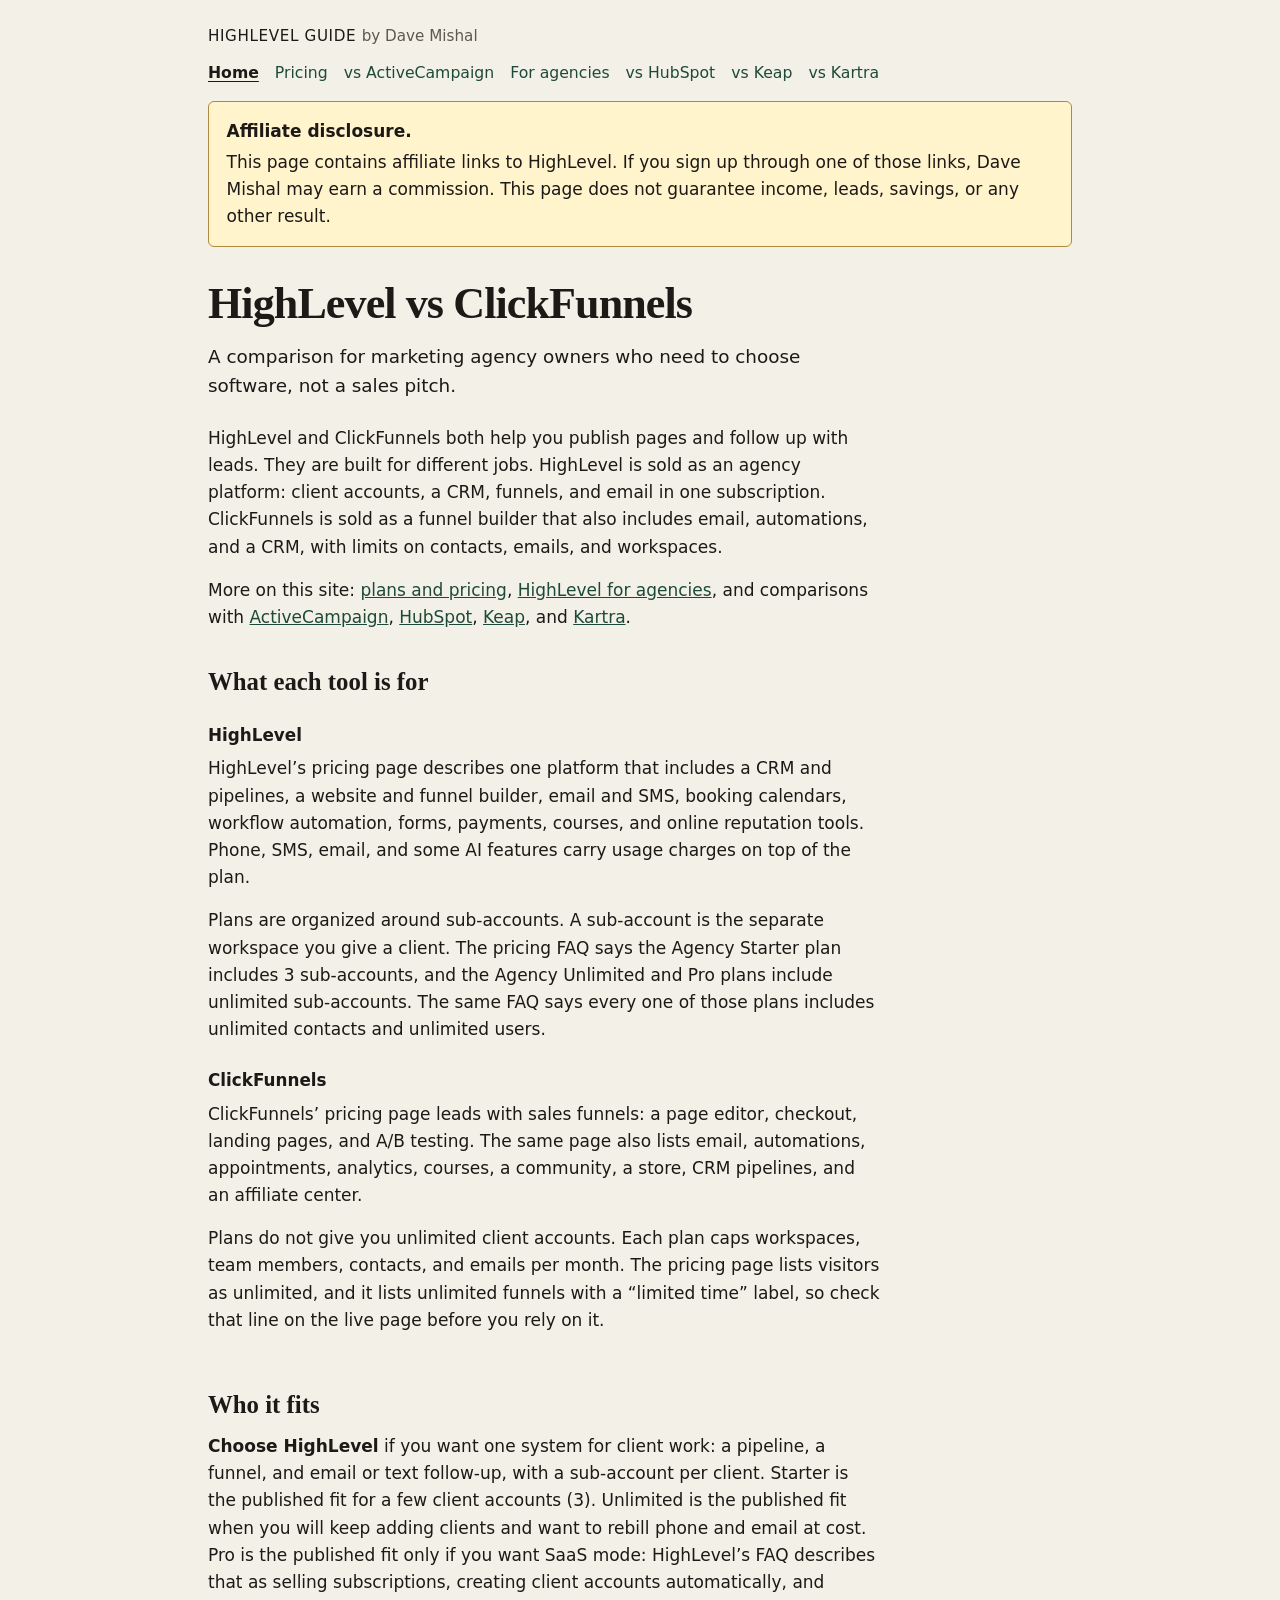
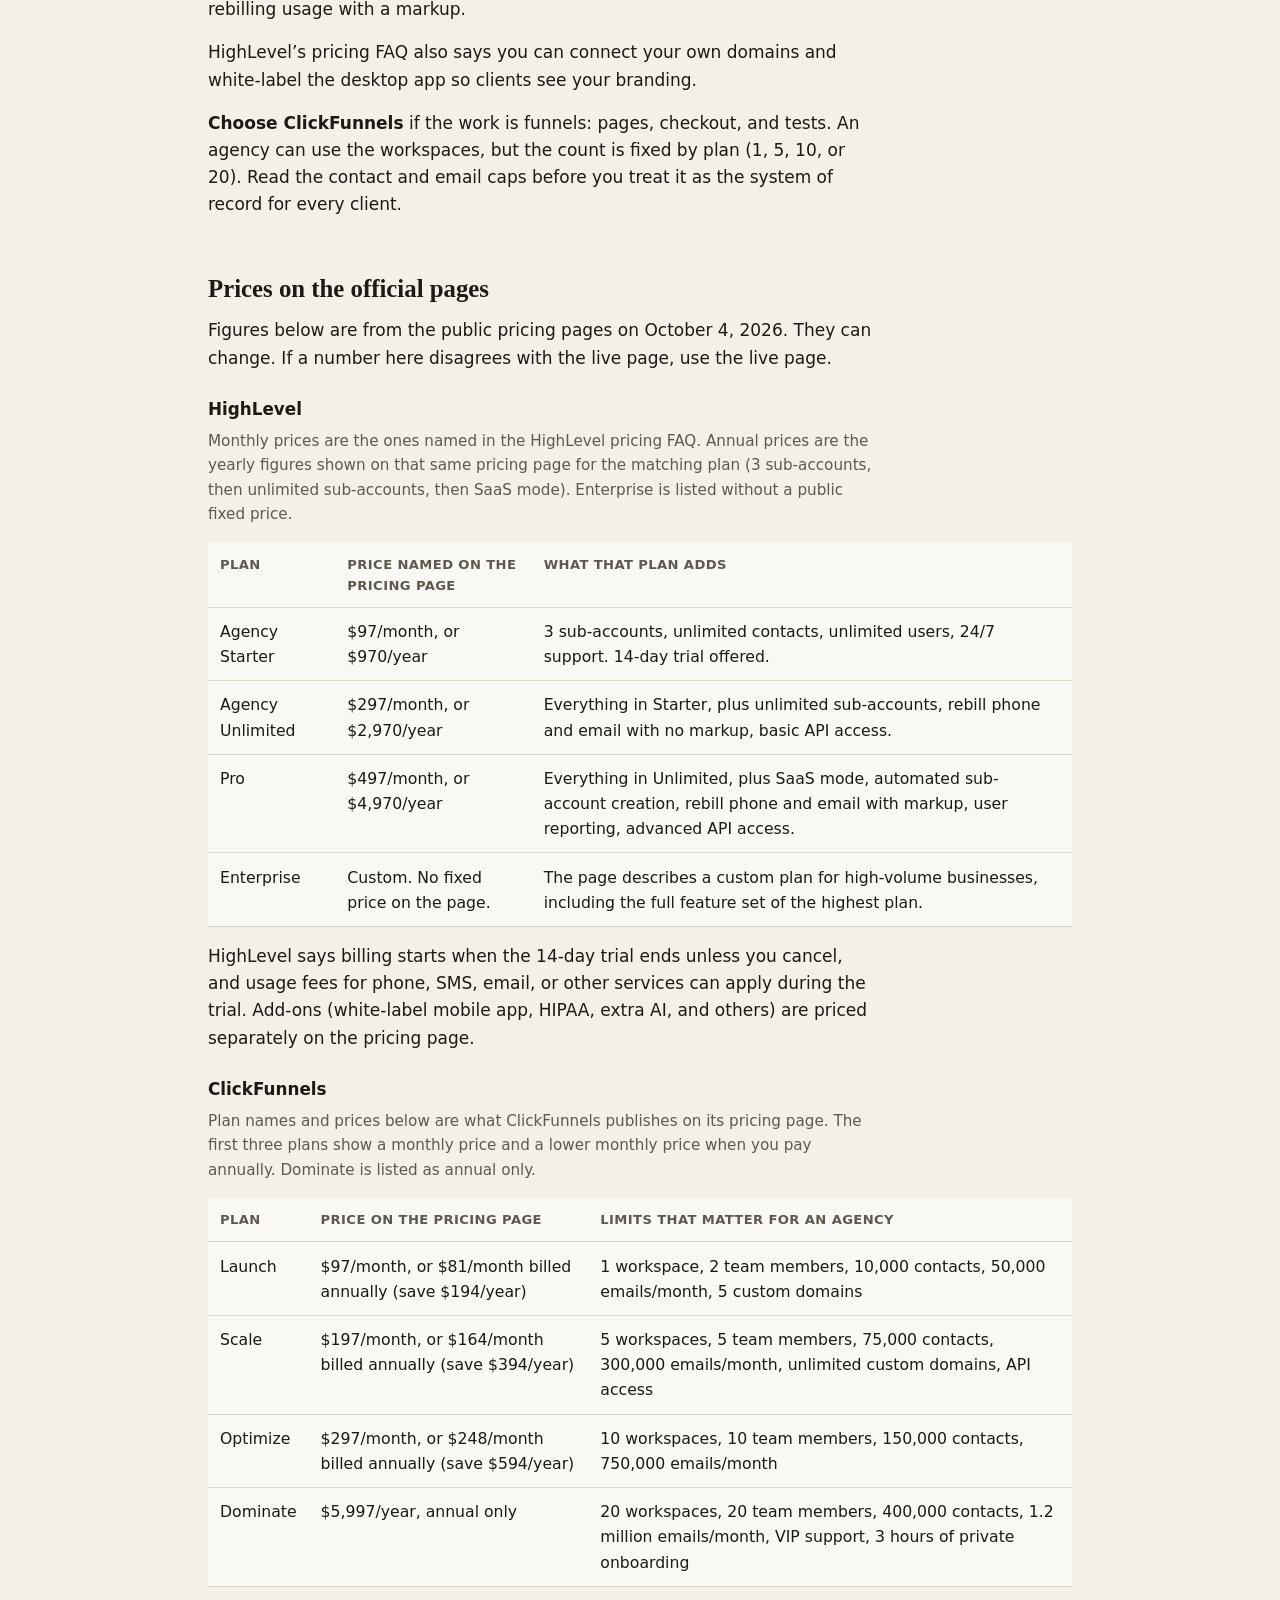
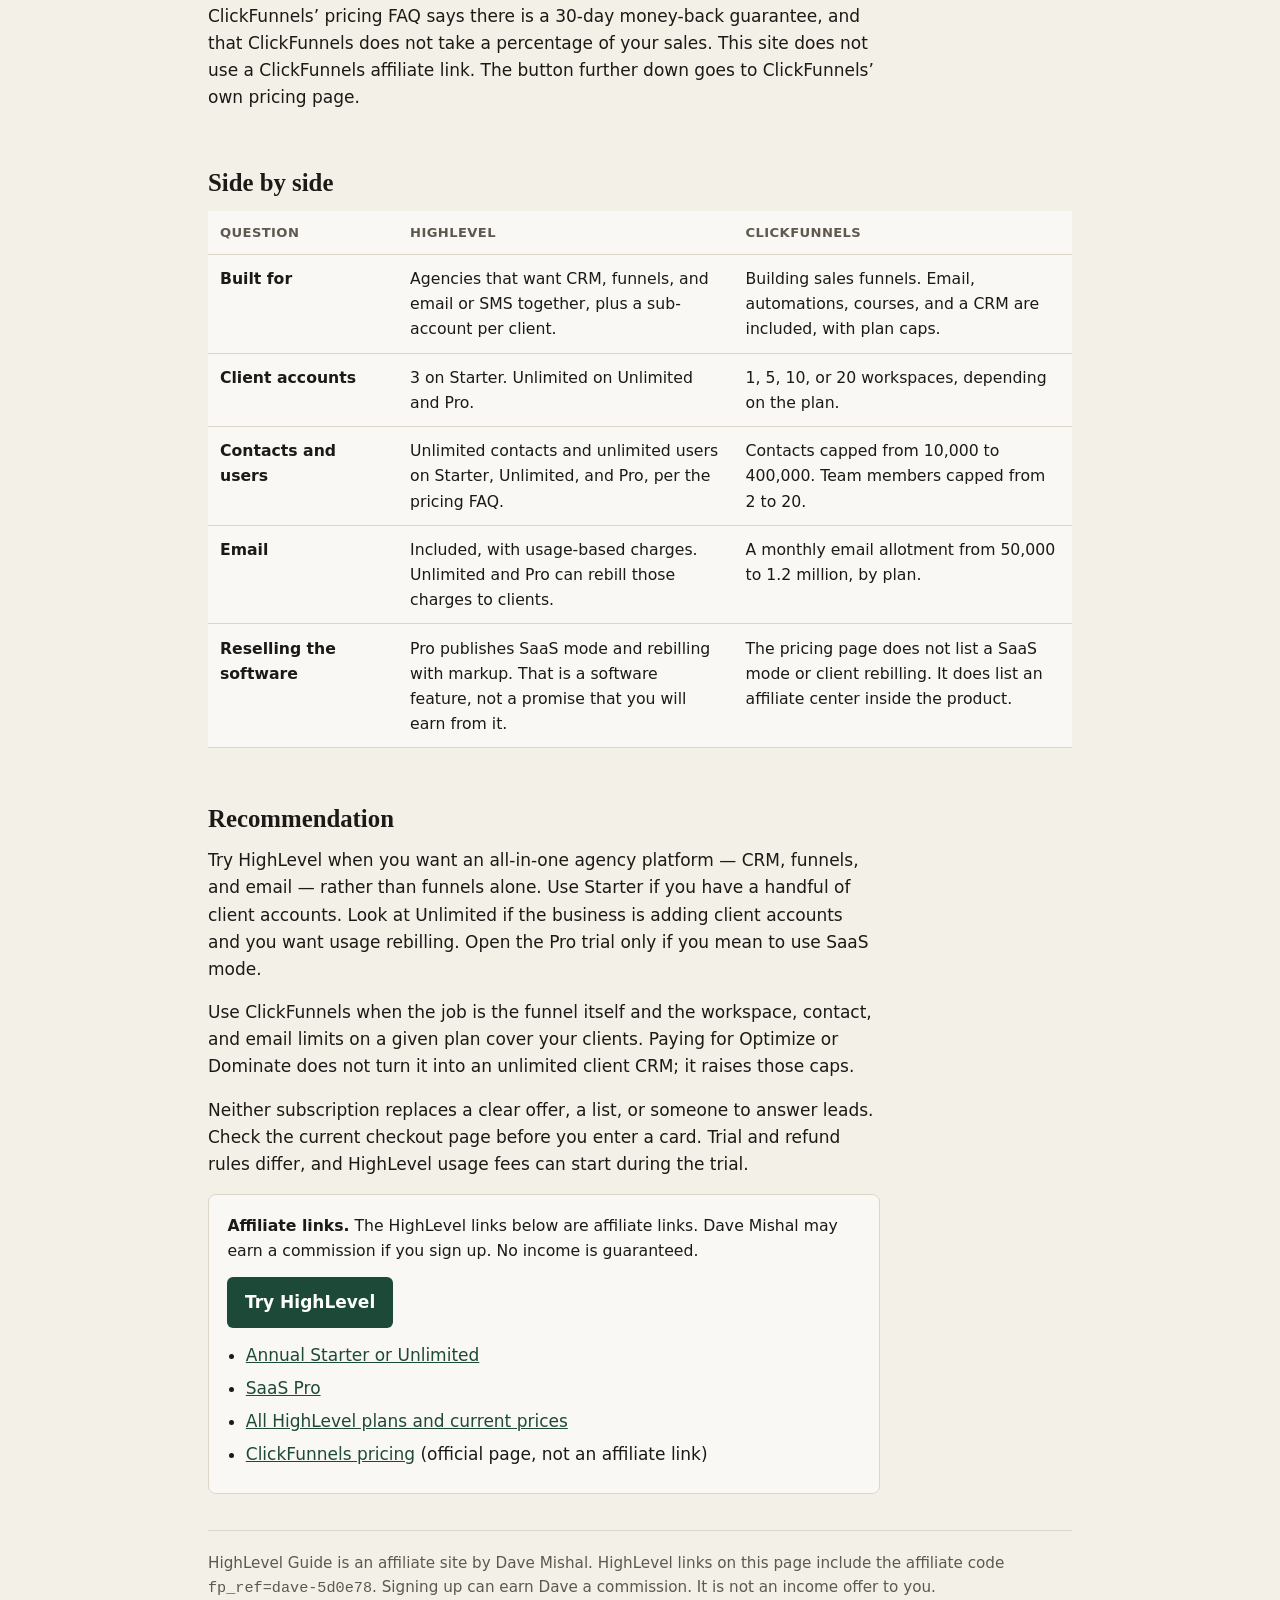
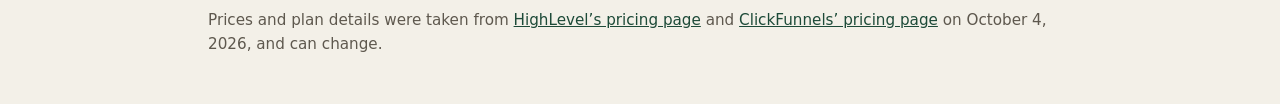
<file: index.html>
<!DOCTYPE html>
<html lang="en">
<head>
  <meta charset="utf-8">
  <meta name="viewport" content="width=device-width, initial-scale=1">
  <title>HighLevel vs ClickFunnels | HighLevel Guide</title>
  <meta name="description" content="A plain comparison of HighLevel and ClickFunnels for marketing agency owners. Affiliate disclosure included. Prices cited from the official pricing pages.">
  <link rel="stylesheet" href="styles.css">
  <link rel="canonical" href="https://davem0303.github.io/highlevel-guide/">
</head>
<body>
  <header class="wrap">
    <p class="brand"><a href="index.html">HighLevel Guide</a> <span>by Dave Mishal</span></p>
    <nav class="site-nav" aria-label="Guide">
      <a href="index.html" aria-current="page">Home</a>
      <a href="highlevel-pricing.html">Pricing</a>
      <a href="highlevel-vs-activecampaign.html">vs ActiveCampaign</a>
      <a href="highlevel-for-agencies.html">For agencies</a>
      <a href="highlevel-vs-hubspot.html">vs HubSpot</a>
      <a href="highlevel-vs-keap.html">vs Keap</a>
      <a href="highlevel-vs-kartra.html">vs Kartra</a>
    </nav>
    <div class="disclosure" role="note">
      <p><strong>Affiliate disclosure.</strong> This page contains affiliate links to HighLevel. If you sign up through one of those links, Dave Mishal may earn a commission. This page does not guarantee income, leads, savings, or any other result.</p>
    </div>
  </header>

  <main class="wrap">
    <div class="narrow">
      <h1>HighLevel vs ClickFunnels</h1>
      <p class="lede">A comparison for marketing agency owners who need to choose software, not a sales pitch.</p>
      <p>HighLevel and ClickFunnels both help you publish pages and follow up with leads. They are built for different jobs. HighLevel is sold as an agency platform: client accounts, a CRM, funnels, and email in one subscription. ClickFunnels is sold as a funnel builder that also includes email, automations, and a CRM, with limits on contacts, emails, and workspaces.</p>
      <p>More on this site: <a href="highlevel-pricing.html">plans and pricing</a>, <a href="highlevel-for-agencies.html">HighLevel for agencies</a>, and comparisons with <a href="highlevel-vs-activecampaign.html">ActiveCampaign</a>, <a href="highlevel-vs-hubspot.html">HubSpot</a>, <a href="highlevel-vs-keap.html">Keap</a>, and <a href="highlevel-vs-kartra.html">Kartra</a>.</p>
    </div>

    <section>
      <div class="narrow">
        <h2>What each tool is for</h2>
        <h3>HighLevel</h3>
        <p>HighLevel’s pricing page describes one platform that includes a CRM and pipelines, a website and funnel builder, email and SMS, booking calendars, workflow automation, forms, payments, courses, and online reputation tools. Phone, SMS, email, and some AI features carry usage charges on top of the plan.</p>
        <p>Plans are organized around sub-accounts. A sub-account is the separate workspace you give a client. The pricing FAQ says the Agency Starter plan includes 3 sub-accounts, and the Agency Unlimited and Pro plans include unlimited sub-accounts. The same FAQ says every one of those plans includes unlimited contacts and unlimited users.</p>
        <h3>ClickFunnels</h3>
        <p>ClickFunnels’ pricing page leads with sales funnels: a page editor, checkout, landing pages, and A/B testing. The same page also lists email, automations, appointments, analytics, courses, a community, a store, CRM pipelines, and an affiliate center.</p>
        <p>Plans do not give you unlimited client accounts. Each plan caps workspaces, team members, contacts, and emails per month. The pricing page lists visitors as unlimited, and it lists unlimited funnels with a “limited time” label, so check that line on the live page before you rely on it.</p>
      </div>
    </section>

    <section>
      <div class="narrow">
        <h2>Who it fits</h2>
        <p><strong>Choose HighLevel</strong> if you want one system for client work: a pipeline, a funnel, and email or text follow-up, with a sub-account per client. Starter is the published fit for a few client accounts (3). Unlimited is the published fit when you will keep adding clients and want to rebill phone and email at cost. Pro is the published fit only if you want SaaS mode: HighLevel’s FAQ describes that as selling subscriptions, creating client accounts automatically, and rebilling usage with a markup.</p>
        <p>HighLevel’s pricing FAQ also says you can connect your own domains and white-label the desktop app so clients see your branding.</p>
        <p><strong>Choose ClickFunnels</strong> if the work is funnels: pages, checkout, and tests. An agency can use the workspaces, but the count is fixed by plan (1, 5, 10, or 20). Read the contact and email caps before you treat it as the system of record for every client.</p>
      </div>
    </section>

    <section>
      <div class="narrow">
        <h2>Prices on the official pages</h2>
        <p>Figures below are from the public pricing pages on October 4, 2026. They can change. If a number here disagrees with the live page, use the live page.</p>
      </div>

      <h3 class="narrow">HighLevel</h3>
      <p class="narrow note">Monthly prices are the ones named in the HighLevel pricing FAQ. Annual prices are the yearly figures shown on that same pricing page for the matching plan (3 sub-accounts, then unlimited sub-accounts, then SaaS mode). Enterprise is listed without a public fixed price.</p>
      <table>
        <thead>
          <tr>
            <th>Plan</th>
            <th>Price named on the pricing page</th>
            <th>What that plan adds</th>
          </tr>
        </thead>
        <tbody>
          <tr>
            <td data-label="Plan">Agency Starter</td>
            <td data-label="Price">$97/month, or $970/year</td>
            <td data-label="Includes">3 sub-accounts, unlimited contacts, unlimited users, 24/7 support. 14-day trial offered.</td>
          </tr>
          <tr>
            <td data-label="Plan">Agency Unlimited</td>
            <td data-label="Price">$297/month, or $2,970/year</td>
            <td data-label="Includes">Everything in Starter, plus unlimited sub-accounts, rebill phone and email with no markup, basic API access.</td>
          </tr>
          <tr>
            <td data-label="Plan">Pro</td>
            <td data-label="Price">$497/month, or $4,970/year</td>
            <td data-label="Includes">Everything in Unlimited, plus SaaS mode, automated sub-account creation, rebill phone and email with markup, user reporting, advanced API access.</td>
          </tr>
          <tr>
            <td data-label="Plan">Enterprise</td>
            <td data-label="Price">Custom. No fixed price on the page.</td>
            <td data-label="Includes">The page describes a custom plan for high-volume businesses, including the full feature set of the highest plan.</td>
          </tr>
        </tbody>
      </table>
      <p class="narrow">HighLevel says billing starts when the 14-day trial ends unless you cancel, and usage fees for phone, SMS, email, or other services can apply during the trial. Add-ons (white-label mobile app, HIPAA, extra AI, and others) are priced separately on the pricing page.</p>

      <h3 class="narrow">ClickFunnels</h3>
      <p class="narrow note">Plan names and prices below are what ClickFunnels publishes on its pricing page. The first three plans show a monthly price and a lower monthly price when you pay annually. Dominate is listed as annual only.</p>
      <table>
        <thead>
          <tr>
            <th>Plan</th>
            <th>Price on the pricing page</th>
            <th>Limits that matter for an agency</th>
          </tr>
        </thead>
        <tbody>
          <tr>
            <td data-label="Plan">Launch</td>
            <td data-label="Price">$97/month, or $81/month billed annually (save $194/year)</td>
            <td data-label="Limits">1 workspace, 2 team members, 10,000 contacts, 50,000 emails/month, 5 custom domains</td>
          </tr>
          <tr>
            <td data-label="Plan">Scale</td>
            <td data-label="Price">$197/month, or $164/month billed annually (save $394/year)</td>
            <td data-label="Limits">5 workspaces, 5 team members, 75,000 contacts, 300,000 emails/month, unlimited custom domains, API access</td>
          </tr>
          <tr>
            <td data-label="Plan">Optimize</td>
            <td data-label="Price">$297/month, or $248/month billed annually (save $594/year)</td>
            <td data-label="Limits">10 workspaces, 10 team members, 150,000 contacts, 750,000 emails/month</td>
          </tr>
          <tr>
            <td data-label="Plan">Dominate</td>
            <td data-label="Price">$5,997/year, annual only</td>
            <td data-label="Limits">20 workspaces, 20 team members, 400,000 contacts, 1.2 million emails/month, VIP support, 3 hours of private onboarding</td>
          </tr>
        </tbody>
      </table>
      <p class="narrow">ClickFunnels’ pricing FAQ says there is a 30-day money-back guarantee, and that ClickFunnels does not take a percentage of your sales. This site does not use a ClickFunnels affiliate link. The button further down goes to ClickFunnels’ own pricing page.</p>
    </section>

    <section>
      <div class="narrow">
        <h2>Side by side</h2>
      </div>
      <table class="compare">
        <thead>
          <tr>
            <th>Question</th>
            <th>HighLevel</th>
            <th>ClickFunnels</th>
          </tr>
        </thead>
        <tbody>
          <tr>
            <td data-label="Question">Built for</td>
            <td data-label="HighLevel">Agencies that want CRM, funnels, and email or SMS together, plus a sub-account per client.</td>
            <td data-label="ClickFunnels">Building sales funnels. Email, automations, courses, and a CRM are included, with plan caps.</td>
          </tr>
          <tr>
            <td data-label="Question">Client accounts</td>
            <td data-label="HighLevel">3 on Starter. Unlimited on Unlimited and Pro.</td>
            <td data-label="ClickFunnels">1, 5, 10, or 20 workspaces, depending on the plan.</td>
          </tr>
          <tr>
            <td data-label="Question">Contacts and users</td>
            <td data-label="HighLevel">Unlimited contacts and unlimited users on Starter, Unlimited, and Pro, per the pricing FAQ.</td>
            <td data-label="ClickFunnels">Contacts capped from 10,000 to 400,000. Team members capped from 2 to 20.</td>
          </tr>
          <tr>
            <td data-label="Question">Email</td>
            <td data-label="HighLevel">Included, with usage-based charges. Unlimited and Pro can rebill those charges to clients.</td>
            <td data-label="ClickFunnels">A monthly email allotment from 50,000 to 1.2 million, by plan.</td>
          </tr>
          <tr>
            <td data-label="Question">Reselling the software</td>
            <td data-label="HighLevel">Pro publishes SaaS mode and rebilling with markup. That is a software feature, not a promise that you will earn from it.</td>
            <td data-label="ClickFunnels">The pricing page does not list a SaaS mode or client rebilling. It does list an affiliate center inside the product.</td>
          </tr>
        </tbody>
      </table>
    </section>

    <section class="narrow">
      <h2>Recommendation</h2>
      <p>Try HighLevel when you want an all-in-one agency platform — CRM, funnels, and email — rather than funnels alone. Use Starter if you have a handful of client accounts. Look at Unlimited if the business is adding client accounts and you want usage rebilling. Open the Pro trial only if you mean to use SaaS mode.</p>
      <p>Use ClickFunnels when the job is the funnel itself and the workspace, contact, and email limits on a given plan cover your clients. Paying for Optimize or Dominate does not turn it into an unlimited client CRM; it raises those caps.</p>
      <p>Neither subscription replaces a clear offer, a list, or someone to answer leads. Check the current checkout page before you enter a card. Trial and refund rules differ, and HighLevel usage fees can start during the trial.</p>

      <div class="actions" id="try">
        <p class="label"><strong>Affiliate links.</strong> The HighLevel links below are affiliate links. Dave Mishal may earn a commission if you sign up. No income is guaranteed.</p>
        <div class="button-row">
          <a class="button" href="https://www.gohighlevel.com/?fp_ref=dave-5d0e78" rel="sponsored noopener noreferrer">Try HighLevel</a>
        </div>
        <ul class="link-list">
          <li><a href="https://gohighlevel.com/annual?fp_ref=dave-5d0e78" rel="sponsored noopener noreferrer">Annual Starter or Unlimited</a></li>
          <li><a href="https://www.gohighlevel.com/protrial?fp_ref=dave-5d0e78" rel="sponsored noopener noreferrer">SaaS Pro</a></li>
          <li><a href="https://www.gohighlevel.com/pricing?fp_ref=dave-5d0e78" rel="sponsored noopener noreferrer">All HighLevel plans and current prices</a></li>
          <li><a href="https://www.clickfunnels.com/pricing" rel="noopener noreferrer">ClickFunnels pricing</a> (official page, not an affiliate link)</li>
        </ul>
      </div>
    </section>
  </main>

  <footer class="wrap">
    <p>HighLevel Guide is an affiliate site by Dave Mishal. HighLevel links on this page include the affiliate code <code>fp_ref=dave-5d0e78</code>. Signing up can earn Dave a commission. It is not an income offer to you.</p>
    <p>Prices and plan details were taken from <a href="https://www.gohighlevel.com/pricing?fp_ref=dave-5d0e78" rel="sponsored noopener noreferrer">HighLevel’s pricing page</a> and <a href="https://www.clickfunnels.com/pricing" rel="noopener noreferrer">ClickFunnels’ pricing page</a> on October 4, 2026, and can change.</p>
  </footer>
</body>
</html>
</file>
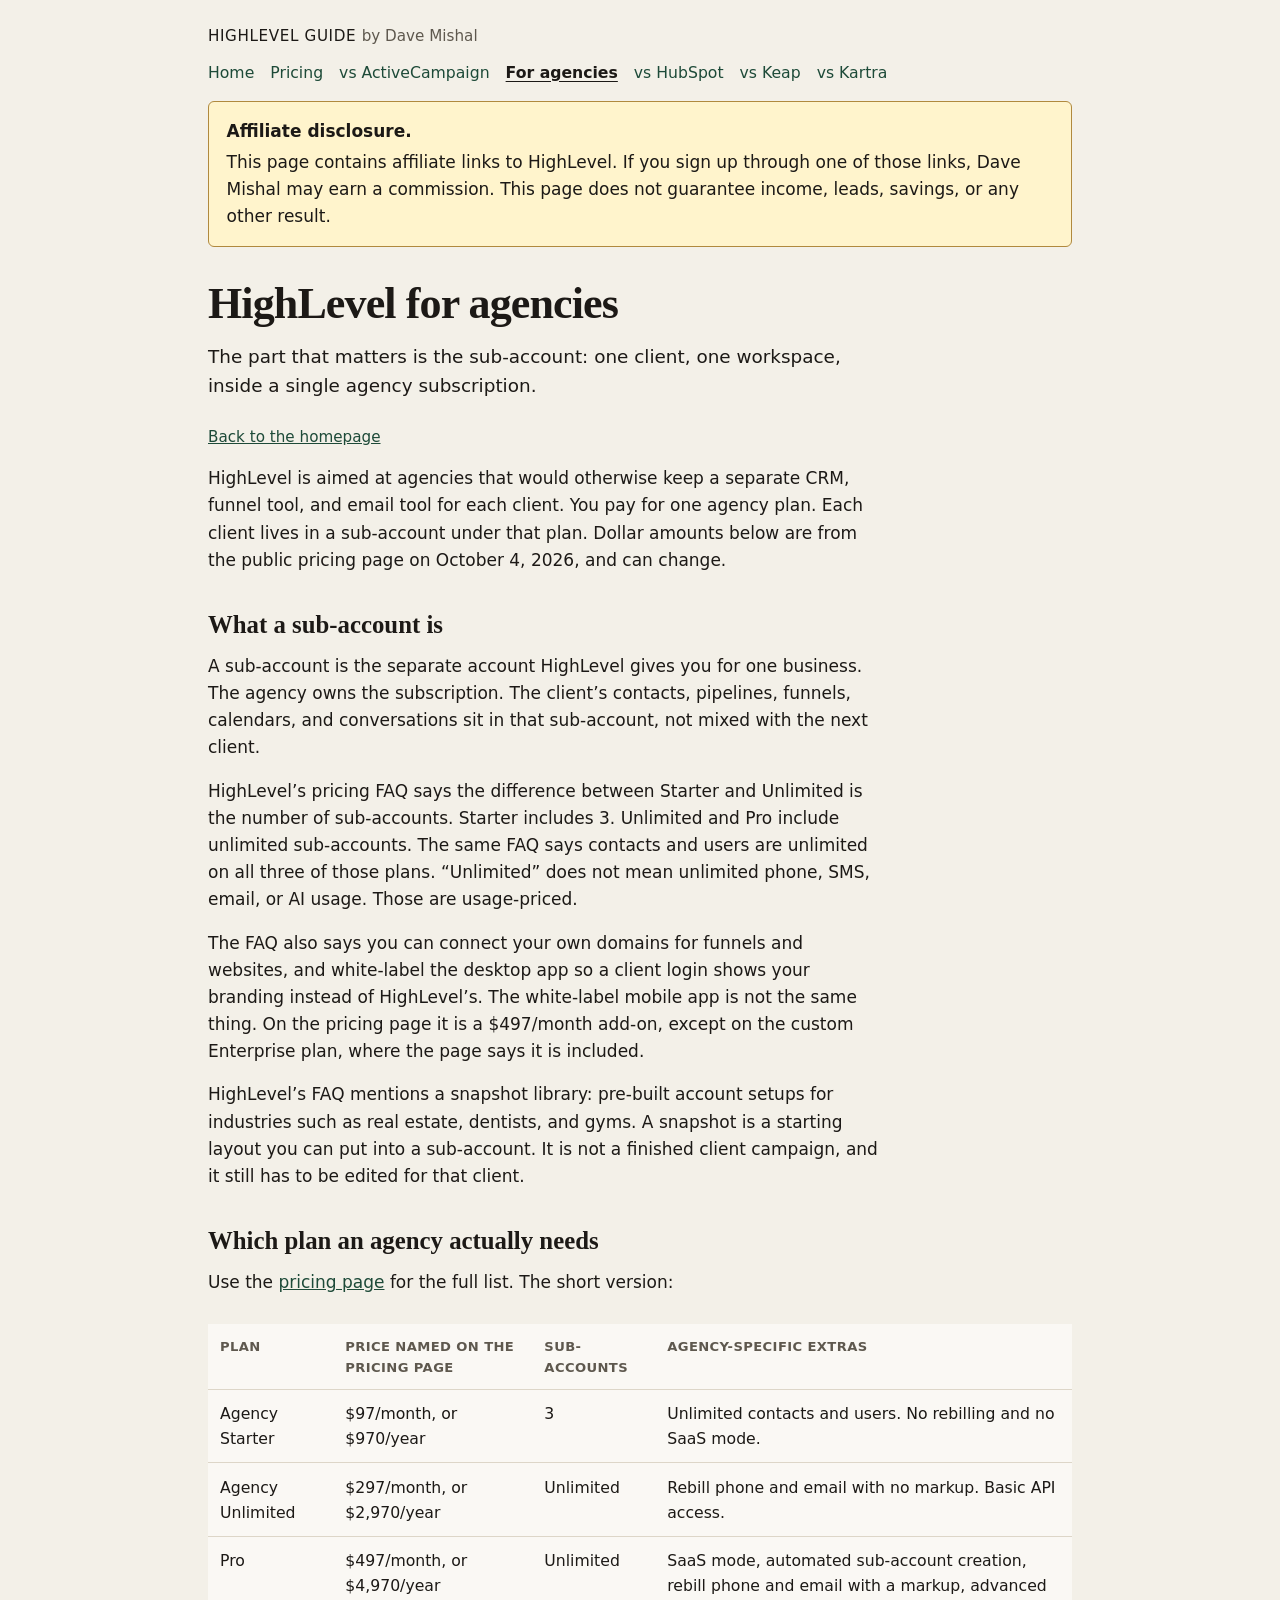
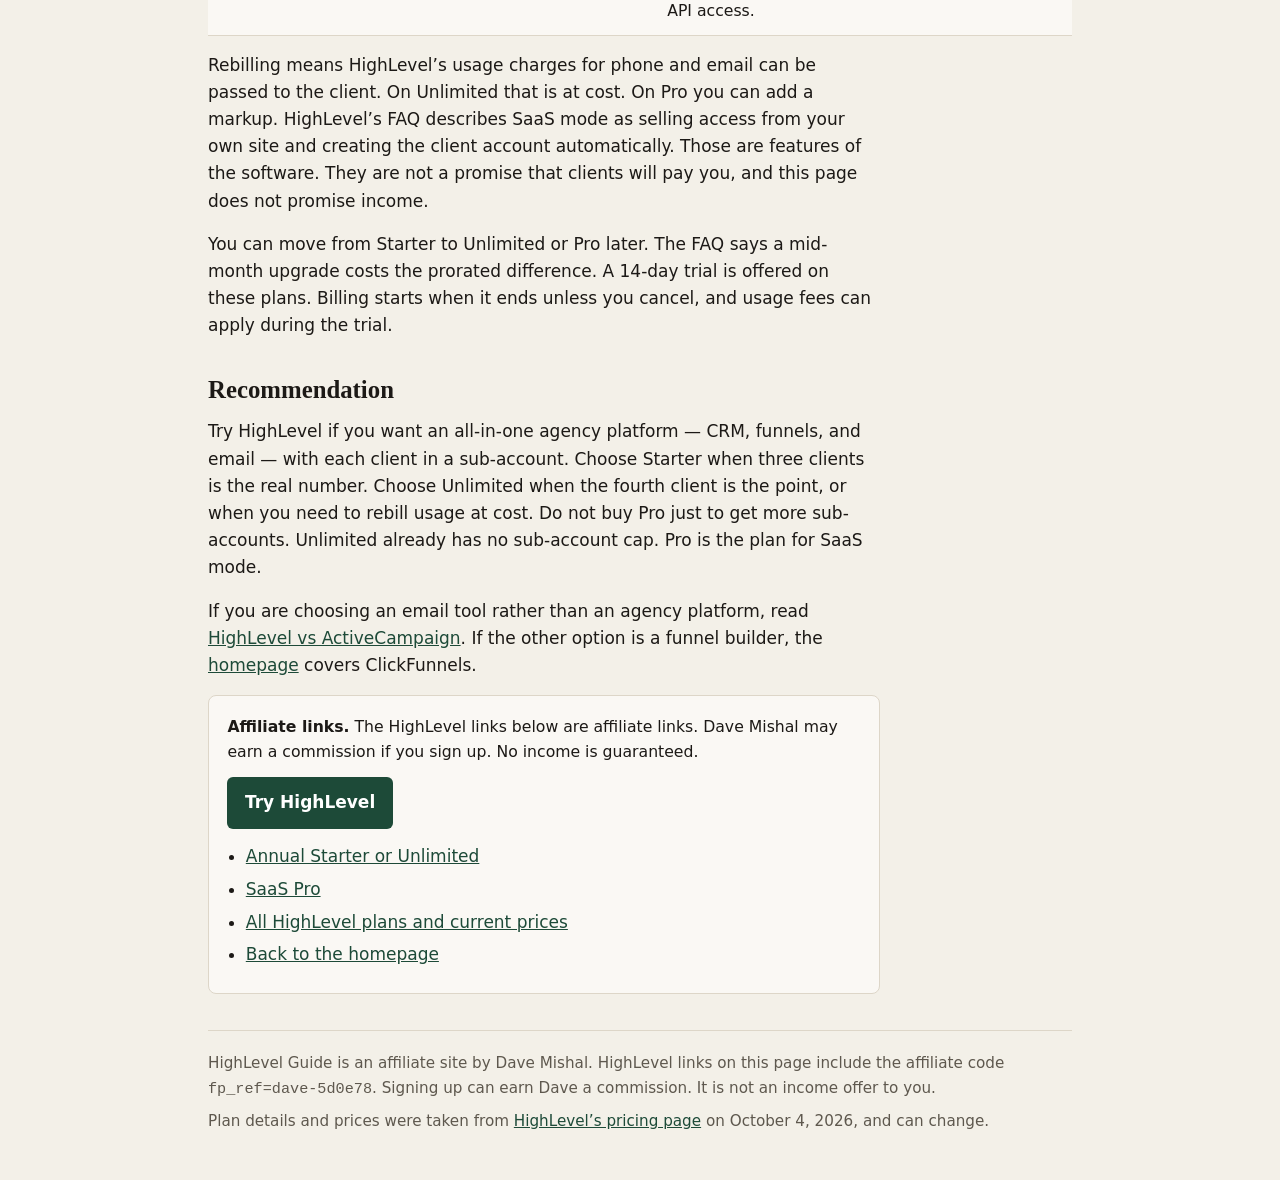
<file: highlevel-for-agencies.html>
<!DOCTYPE html>
<html lang="en">
<head>
  <meta charset="utf-8">
  <meta name="viewport" content="width=device-width, initial-scale=1">
  <title>HighLevel for agencies | HighLevel Guide</title>
  <meta name="description" content="What HighLevel sub-accounts are, and which agency plan includes how many. Affiliate disclosure included. Prices can change.">
  <link rel="stylesheet" href="styles.css">
  <link rel="canonical" href="https://davem0303.github.io/highlevel-guide/highlevel-for-agencies.html">
</head>
<body>
  <header class="wrap">
    <p class="brand"><a href="index.html">HighLevel Guide</a> <span>by Dave Mishal</span></p>
    <nav class="site-nav" aria-label="Guide">
      <a href="index.html">Home</a>
      <a href="highlevel-pricing.html">Pricing</a>
      <a href="highlevel-vs-activecampaign.html">vs ActiveCampaign</a>
      <a href="highlevel-for-agencies.html" aria-current="page">For agencies</a>
      <a href="highlevel-vs-hubspot.html">vs HubSpot</a>
      <a href="highlevel-vs-keap.html">vs Keap</a>
      <a href="highlevel-vs-kartra.html">vs Kartra</a>
    </nav>
    <div class="disclosure" role="note">
      <p><strong>Affiliate disclosure.</strong> This page contains affiliate links to HighLevel. If you sign up through one of those links, Dave Mishal may earn a commission. This page does not guarantee income, leads, savings, or any other result.</p>
    </div>
  </header>

  <main class="wrap">
    <div class="narrow">
      <h1>HighLevel for agencies</h1>
      <p class="lede">The part that matters is the sub-account: one client, one workspace, inside a single agency subscription.</p>
      <p class="note"><a href="index.html">Back to the homepage</a></p>
      <p>HighLevel is aimed at agencies that would otherwise keep a separate CRM, funnel tool, and email tool for each client. You pay for one agency plan. Each client lives in a sub-account under that plan. Dollar amounts below are from the public pricing page on October 4, 2026, and can change.</p>
    </div>

    <section class="narrow">
      <h2>What a sub-account is</h2>
      <p>A sub-account is the separate account HighLevel gives you for one business. The agency owns the subscription. The client’s contacts, pipelines, funnels, calendars, and conversations sit in that sub-account, not mixed with the next client.</p>
      <p>HighLevel’s pricing FAQ says the difference between Starter and Unlimited is the number of sub-accounts. Starter includes 3. Unlimited and Pro include unlimited sub-accounts. The same FAQ says contacts and users are unlimited on all three of those plans. “Unlimited” does not mean unlimited phone, SMS, email, or AI usage. Those are usage-priced.</p>
      <p>The FAQ also says you can connect your own domains for funnels and websites, and white-label the desktop app so a client login shows your branding instead of HighLevel’s. The white-label mobile app is not the same thing. On the pricing page it is a $497/month add-on, except on the custom Enterprise plan, where the page says it is included.</p>
      <p>HighLevel’s FAQ mentions a snapshot library: pre-built account setups for industries such as real estate, dentists, and gyms. A snapshot is a starting layout you can put into a sub-account. It is not a finished client campaign, and it still has to be edited for that client.</p>

      <h2>Which plan an agency actually needs</h2>
      <p>Use the <a href="highlevel-pricing.html">pricing page</a> for the full list. The short version:</p>
    </section>

    <table>
      <thead>
        <tr>
          <th>Plan</th>
          <th>Price named on the pricing page</th>
          <th>Sub-accounts</th>
          <th>Agency-specific extras</th>
        </tr>
      </thead>
      <tbody>
        <tr>
          <td data-label="Plan">Agency Starter</td>
          <td data-label="Price">$97/month, or $970/year</td>
          <td data-label="Sub-accounts">3</td>
          <td data-label="Extras">Unlimited contacts and users. No rebilling and no SaaS mode.</td>
        </tr>
        <tr>
          <td data-label="Plan">Agency Unlimited</td>
          <td data-label="Price">$297/month, or $2,970/year</td>
          <td data-label="Sub-accounts">Unlimited</td>
          <td data-label="Extras">Rebill phone and email with no markup. Basic API access.</td>
        </tr>
        <tr>
          <td data-label="Plan">Pro</td>
          <td data-label="Price">$497/month, or $4,970/year</td>
          <td data-label="Sub-accounts">Unlimited</td>
          <td data-label="Extras">SaaS mode, automated sub-account creation, rebill phone and email with a markup, advanced API access.</td>
        </tr>
      </tbody>
    </table>

    <section class="narrow">
      <p>Rebilling means HighLevel’s usage charges for phone and email can be passed to the client. On Unlimited that is at cost. On Pro you can add a markup. HighLevel’s FAQ describes SaaS mode as selling access from your own site and creating the client account automatically. Those are features of the software. They are not a promise that clients will pay you, and this page does not promise income.</p>
      <p>You can move from Starter to Unlimited or Pro later. The FAQ says a mid-month upgrade costs the prorated difference. A 14-day trial is offered on these plans. Billing starts when it ends unless you cancel, and usage fees can apply during the trial.</p>

      <h2>Recommendation</h2>
      <p>Try HighLevel if you want an all-in-one agency platform — CRM, funnels, and email — with each client in a sub-account. Choose Starter when three clients is the real number. Choose Unlimited when the fourth client is the point, or when you need to rebill usage at cost. Do not buy Pro just to get more sub-accounts. Unlimited already has no sub-account cap. Pro is the plan for SaaS mode.</p>
      <p>If you are choosing an email tool rather than an agency platform, read <a href="highlevel-vs-activecampaign.html">HighLevel vs ActiveCampaign</a>. If the other option is a funnel builder, the <a href="index.html">homepage</a> covers ClickFunnels.</p>

      <div class="actions" id="try">
        <p class="label"><strong>Affiliate links.</strong> The HighLevel links below are affiliate links. Dave Mishal may earn a commission if you sign up. No income is guaranteed.</p>
        <div class="button-row">
          <a class="button" href="https://www.gohighlevel.com/?fp_ref=dave-5d0e78" rel="sponsored noopener noreferrer">Try HighLevel</a>
        </div>
        <ul class="link-list">
          <li><a href="https://gohighlevel.com/annual?fp_ref=dave-5d0e78" rel="sponsored noopener noreferrer">Annual Starter or Unlimited</a></li>
          <li><a href="https://www.gohighlevel.com/protrial?fp_ref=dave-5d0e78" rel="sponsored noopener noreferrer">SaaS Pro</a></li>
          <li><a href="https://www.gohighlevel.com/pricing?fp_ref=dave-5d0e78" rel="sponsored noopener noreferrer">All HighLevel plans and current prices</a></li>
          <li><a href="index.html">Back to the homepage</a></li>
        </ul>
      </div>
    </section>
  </main>

  <footer class="wrap">
    <p>HighLevel Guide is an affiliate site by Dave Mishal. HighLevel links on this page include the affiliate code <code>fp_ref=dave-5d0e78</code>. Signing up can earn Dave a commission. It is not an income offer to you.</p>
    <p>Plan details and prices were taken from <a href="https://www.gohighlevel.com/pricing?fp_ref=dave-5d0e78" rel="sponsored noopener noreferrer">HighLevel’s pricing page</a> on October 4, 2026, and can change.</p>
  </footer>
</body>
</html>
</file>
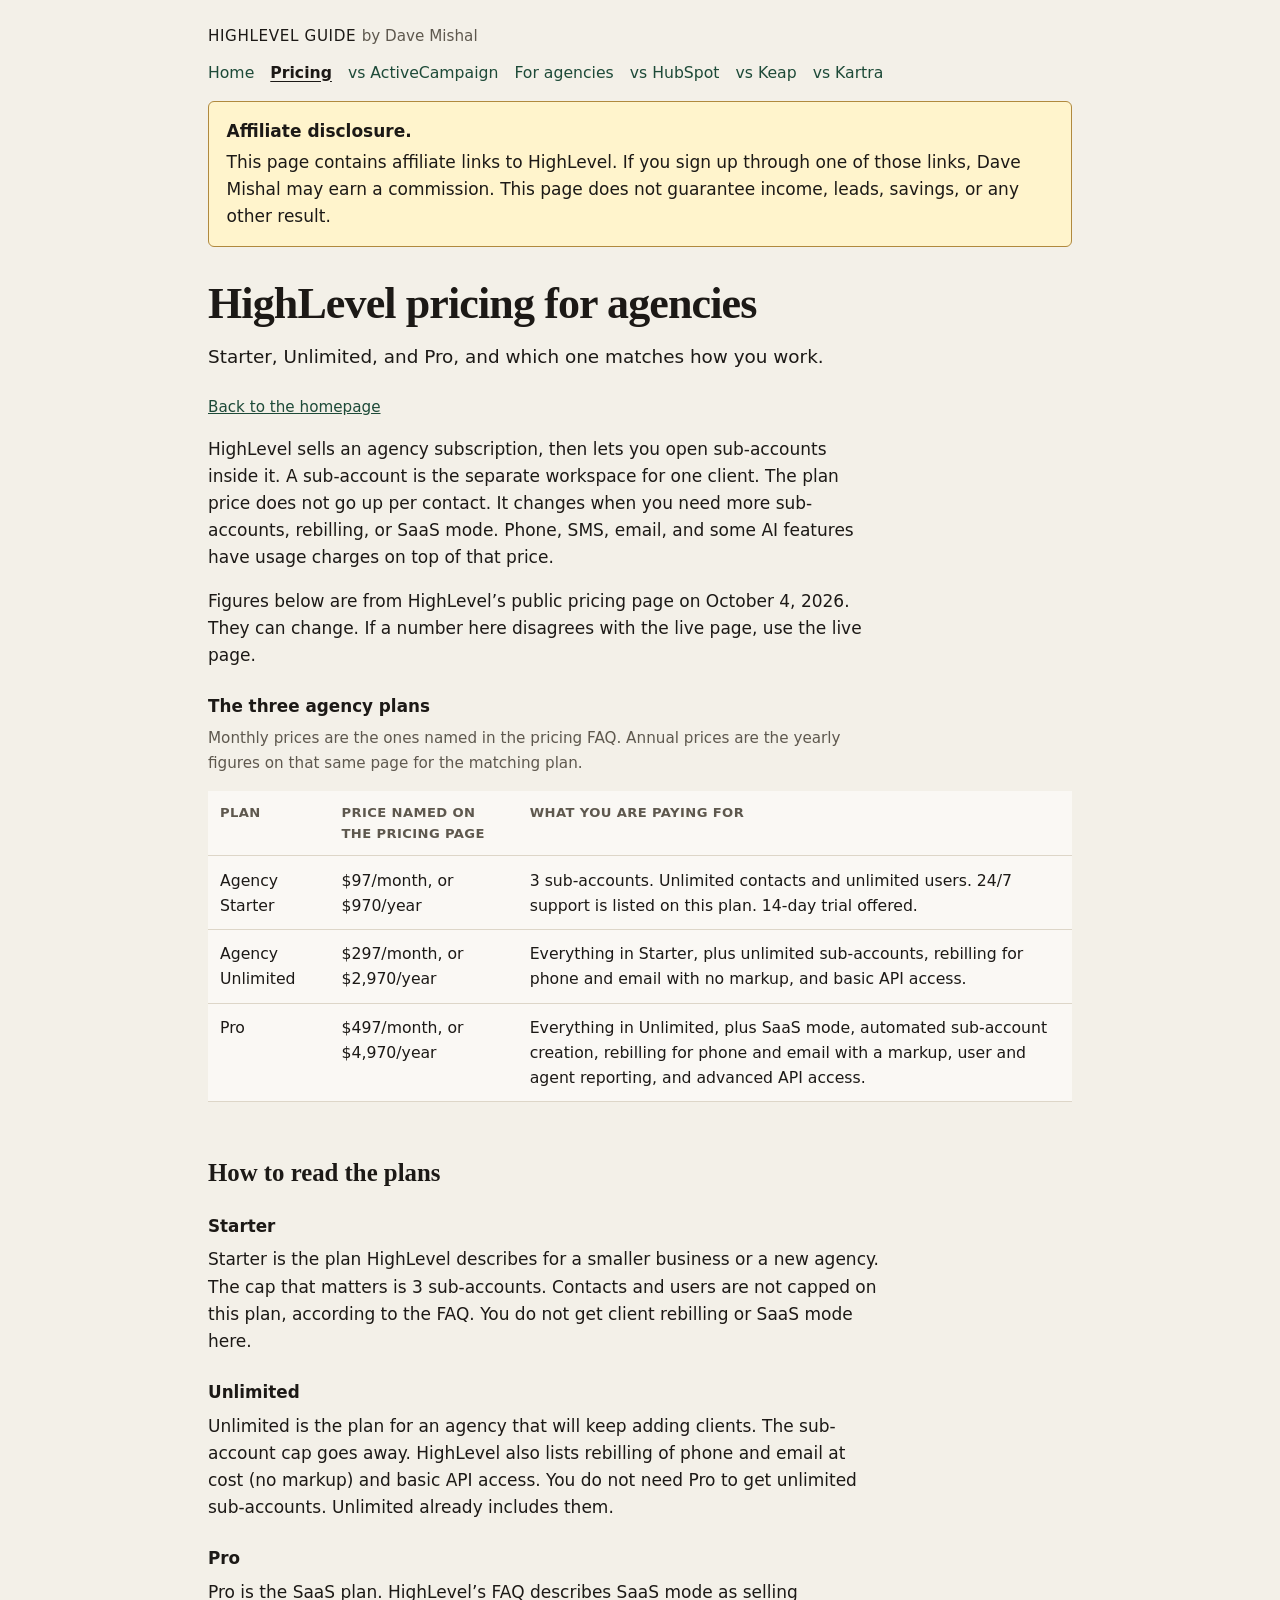
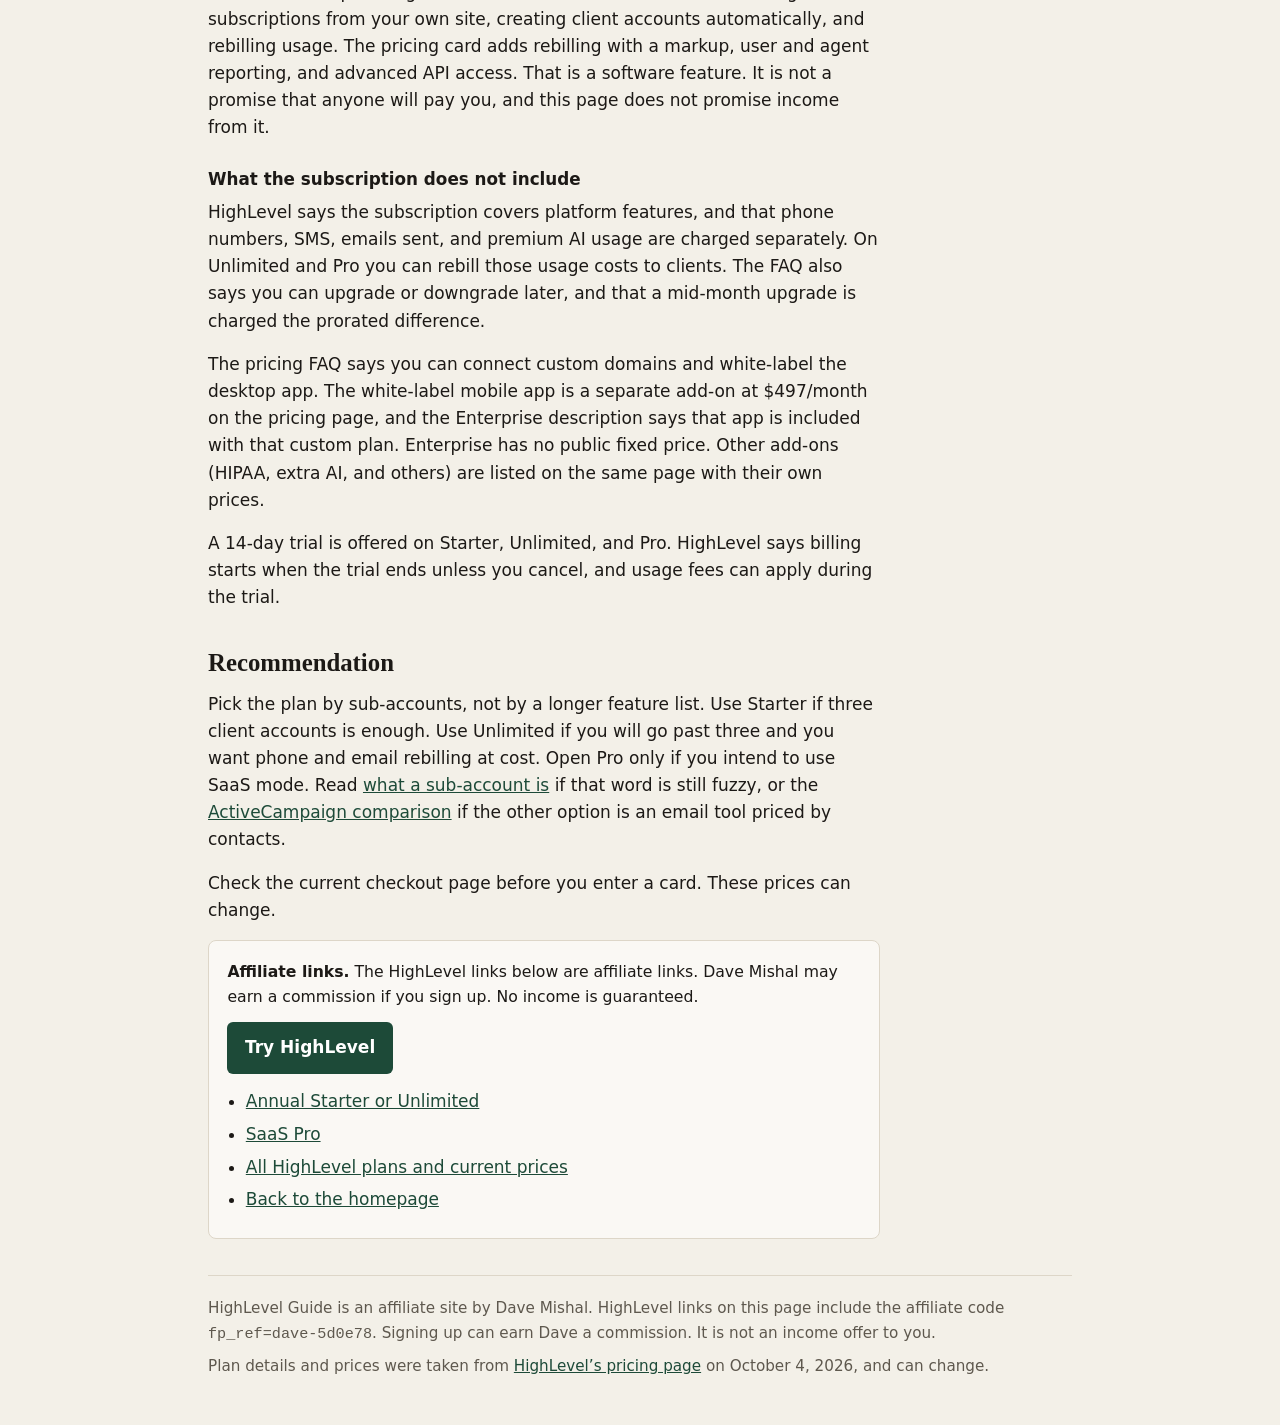
<file: highlevel-pricing.html>
<!DOCTYPE html>
<html lang="en">
<head>
  <meta charset="utf-8">
  <meta name="viewport" content="width=device-width, initial-scale=1">
  <title>HighLevel pricing for agencies | HighLevel Guide</title>
  <meta name="description" content="What HighLevel’s Starter, Unlimited, and Pro plans include for an agency. Prices are from the official pricing page and can change. Affiliate disclosure included.">
  <link rel="stylesheet" href="styles.css">
  <link rel="canonical" href="https://davem0303.github.io/highlevel-guide/highlevel-pricing.html">
</head>
<body>
  <header class="wrap">
    <p class="brand"><a href="index.html">HighLevel Guide</a> <span>by Dave Mishal</span></p>
    <nav class="site-nav" aria-label="Guide">
      <a href="index.html">Home</a>
      <a href="highlevel-pricing.html" aria-current="page">Pricing</a>
      <a href="highlevel-vs-activecampaign.html">vs ActiveCampaign</a>
      <a href="highlevel-for-agencies.html">For agencies</a>
      <a href="highlevel-vs-hubspot.html">vs HubSpot</a>
      <a href="highlevel-vs-keap.html">vs Keap</a>
      <a href="highlevel-vs-kartra.html">vs Kartra</a>
    </nav>
    <div class="disclosure" role="note">
      <p><strong>Affiliate disclosure.</strong> This page contains affiliate links to HighLevel. If you sign up through one of those links, Dave Mishal may earn a commission. This page does not guarantee income, leads, savings, or any other result.</p>
    </div>
  </header>

  <main class="wrap">
    <div class="narrow">
      <h1>HighLevel pricing for agencies</h1>
      <p class="lede">Starter, Unlimited, and Pro, and which one matches how you work.</p>
      <p class="note"><a href="index.html">Back to the homepage</a></p>
      <p>HighLevel sells an agency subscription, then lets you open sub-accounts inside it. A sub-account is the separate workspace for one client. The plan price does not go up per contact. It changes when you need more sub-accounts, rebilling, or SaaS mode. Phone, SMS, email, and some AI features have usage charges on top of that price.</p>
      <p>Figures below are from HighLevel’s public pricing page on October 4, 2026. They can change. If a number here disagrees with the live page, use the live page.</p>
    </div>

    <section>
      <h3 class="narrow">The three agency plans</h3>
      <p class="narrow note">Monthly prices are the ones named in the pricing FAQ. Annual prices are the yearly figures on that same page for the matching plan.</p>
      <table>
        <thead>
          <tr>
            <th>Plan</th>
            <th>Price named on the pricing page</th>
            <th>What you are paying for</th>
          </tr>
        </thead>
        <tbody>
          <tr>
            <td data-label="Plan">Agency Starter</td>
            <td data-label="Price">$97/month, or $970/year</td>
            <td data-label="Includes">3 sub-accounts. Unlimited contacts and unlimited users. 24/7 support is listed on this plan. 14-day trial offered.</td>
          </tr>
          <tr>
            <td data-label="Plan">Agency Unlimited</td>
            <td data-label="Price">$297/month, or $2,970/year</td>
            <td data-label="Includes">Everything in Starter, plus unlimited sub-accounts, rebilling for phone and email with no markup, and basic API access.</td>
          </tr>
          <tr>
            <td data-label="Plan">Pro</td>
            <td data-label="Price">$497/month, or $4,970/year</td>
            <td data-label="Includes">Everything in Unlimited, plus SaaS mode, automated sub-account creation, rebilling for phone and email with a markup, user and agent reporting, and advanced API access.</td>
          </tr>
        </tbody>
      </table>
    </section>

    <section class="narrow">
      <h2>How to read the plans</h2>
      <h3>Starter</h3>
      <p>Starter is the plan HighLevel describes for a smaller business or a new agency. The cap that matters is 3 sub-accounts. Contacts and users are not capped on this plan, according to the FAQ. You do not get client rebilling or SaaS mode here.</p>
      <h3>Unlimited</h3>
      <p>Unlimited is the plan for an agency that will keep adding clients. The sub-account cap goes away. HighLevel also lists rebilling of phone and email at cost (no markup) and basic API access. You do not need Pro to get unlimited sub-accounts. Unlimited already includes them.</p>
      <h3>Pro</h3>
      <p>Pro is the SaaS plan. HighLevel’s FAQ describes SaaS mode as selling subscriptions from your own site, creating client accounts automatically, and rebilling usage. The pricing card adds rebilling with a markup, user and agent reporting, and advanced API access. That is a software feature. It is not a promise that anyone will pay you, and this page does not promise income from it.</p>
      <h3>What the subscription does not include</h3>
      <p>HighLevel says the subscription covers platform features, and that phone numbers, SMS, emails sent, and premium AI usage are charged separately. On Unlimited and Pro you can rebill those usage costs to clients. The FAQ also says you can upgrade or downgrade later, and that a mid-month upgrade is charged the prorated difference.</p>
      <p>The pricing FAQ says you can connect custom domains and white-label the desktop app. The white-label mobile app is a separate add-on at $497/month on the pricing page, and the Enterprise description says that app is included with that custom plan. Enterprise has no public fixed price. Other add-ons (HIPAA, extra AI, and others) are listed on the same page with their own prices.</p>
      <p>A 14-day trial is offered on Starter, Unlimited, and Pro. HighLevel says billing starts when the trial ends unless you cancel, and usage fees can apply during the trial.</p>

      <h2>Recommendation</h2>
      <p>Pick the plan by sub-accounts, not by a longer feature list. Use Starter if three client accounts is enough. Use Unlimited if you will go past three and you want phone and email rebilling at cost. Open Pro only if you intend to use SaaS mode. Read <a href="highlevel-for-agencies.html">what a sub-account is</a> if that word is still fuzzy, or the <a href="highlevel-vs-activecampaign.html">ActiveCampaign comparison</a> if the other option is an email tool priced by contacts.</p>
      <p>Check the current checkout page before you enter a card. These prices can change.</p>

      <div class="actions" id="try">
        <p class="label"><strong>Affiliate links.</strong> The HighLevel links below are affiliate links. Dave Mishal may earn a commission if you sign up. No income is guaranteed.</p>
        <div class="button-row">
          <a class="button" href="https://www.gohighlevel.com/?fp_ref=dave-5d0e78" rel="sponsored noopener noreferrer">Try HighLevel</a>
        </div>
        <ul class="link-list">
          <li><a href="https://gohighlevel.com/annual?fp_ref=dave-5d0e78" rel="sponsored noopener noreferrer">Annual Starter or Unlimited</a></li>
          <li><a href="https://www.gohighlevel.com/protrial?fp_ref=dave-5d0e78" rel="sponsored noopener noreferrer">SaaS Pro</a></li>
          <li><a href="https://www.gohighlevel.com/pricing?fp_ref=dave-5d0e78" rel="sponsored noopener noreferrer">All HighLevel plans and current prices</a></li>
          <li><a href="index.html">Back to the homepage</a></li>
        </ul>
      </div>
    </section>
  </main>

  <footer class="wrap">
    <p>HighLevel Guide is an affiliate site by Dave Mishal. HighLevel links on this page include the affiliate code <code>fp_ref=dave-5d0e78</code>. Signing up can earn Dave a commission. It is not an income offer to you.</p>
    <p>Plan details and prices were taken from <a href="https://www.gohighlevel.com/pricing?fp_ref=dave-5d0e78" rel="sponsored noopener noreferrer">HighLevel’s pricing page</a> on October 4, 2026, and can change.</p>
  </footer>
</body>
</html>
</file>
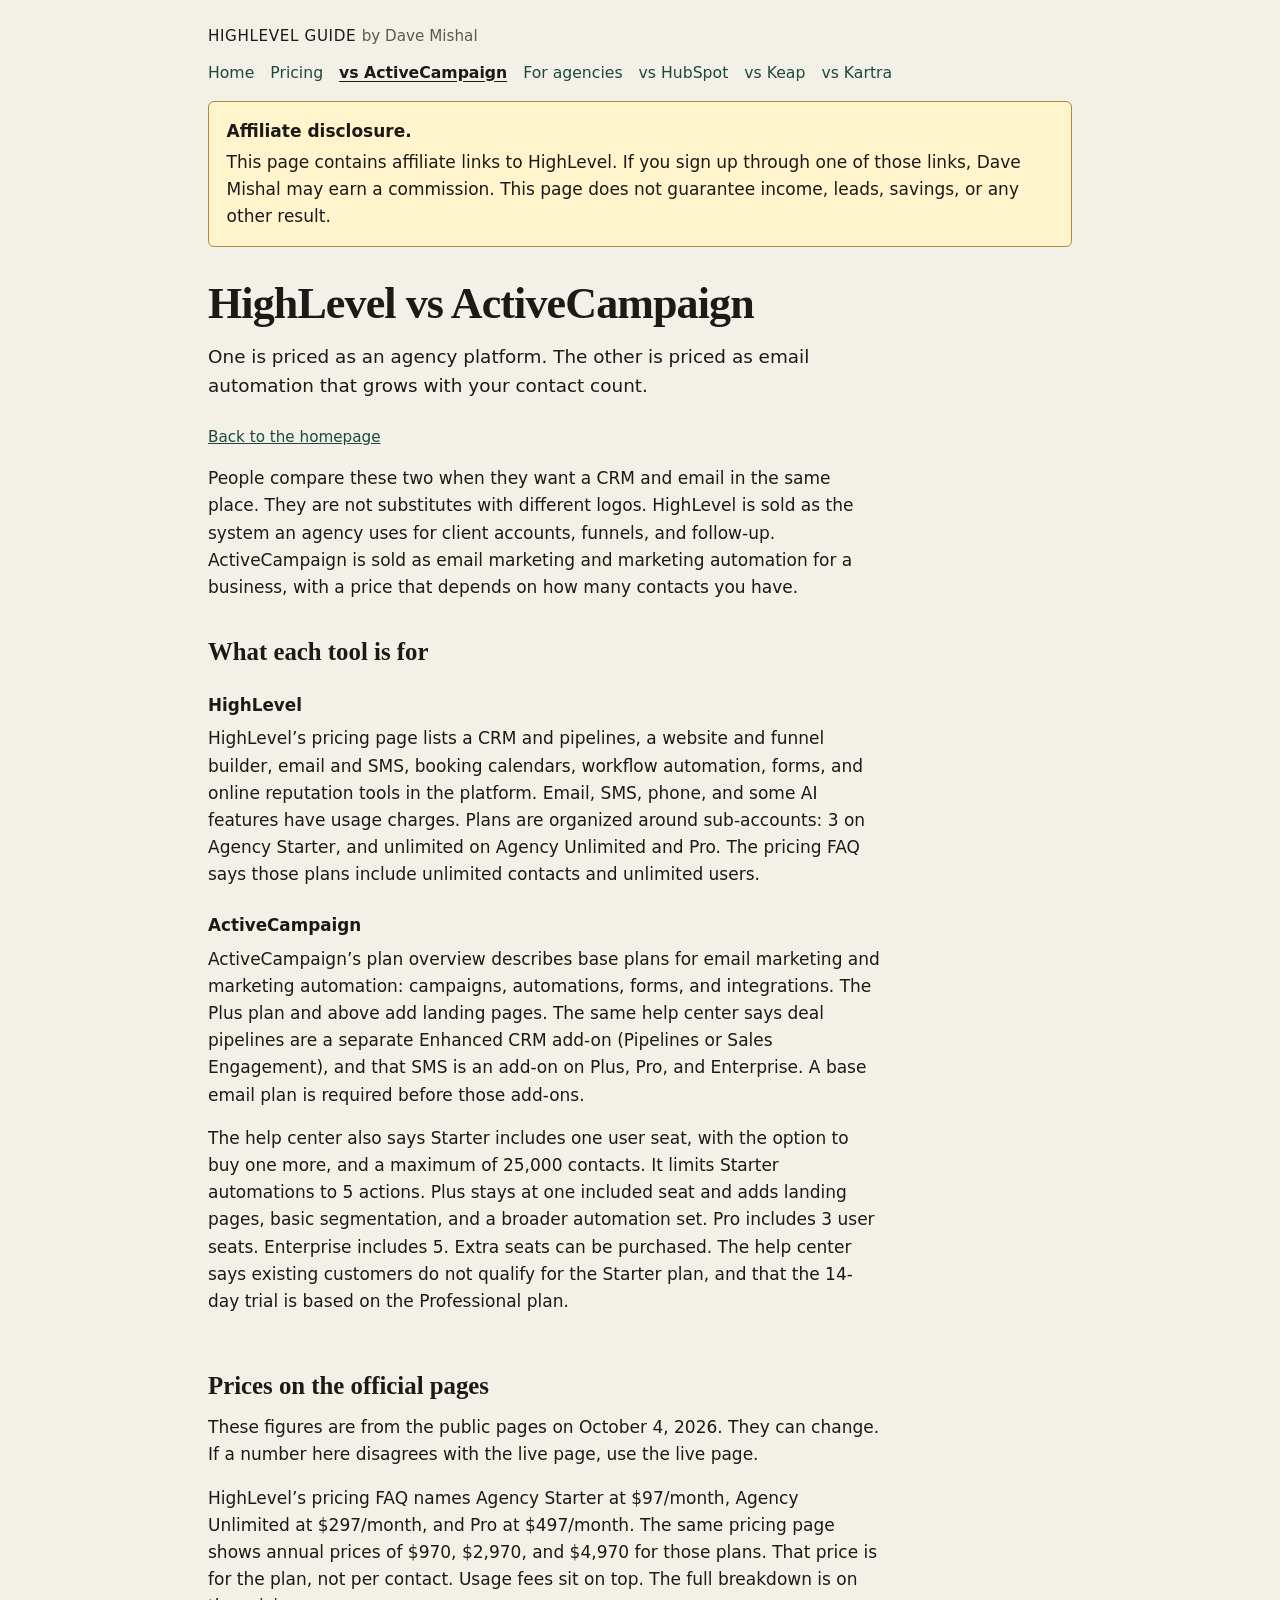
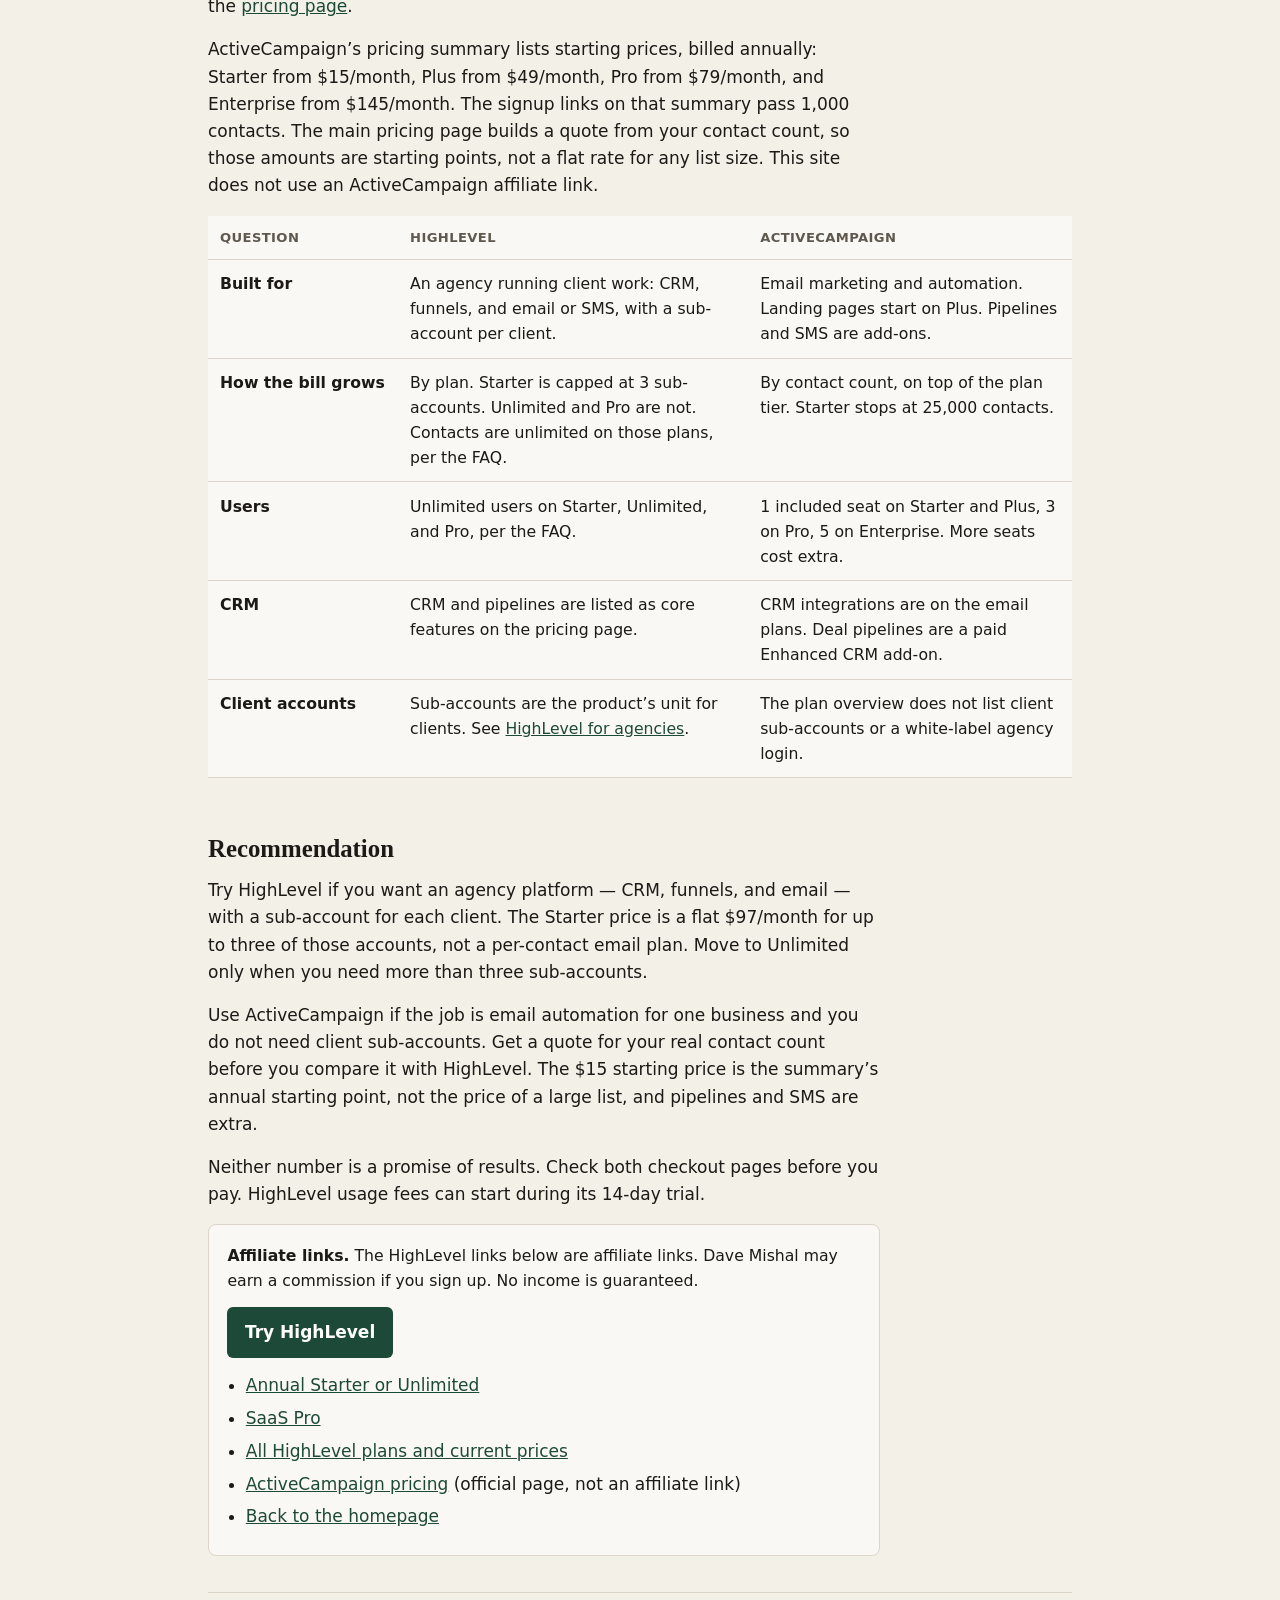
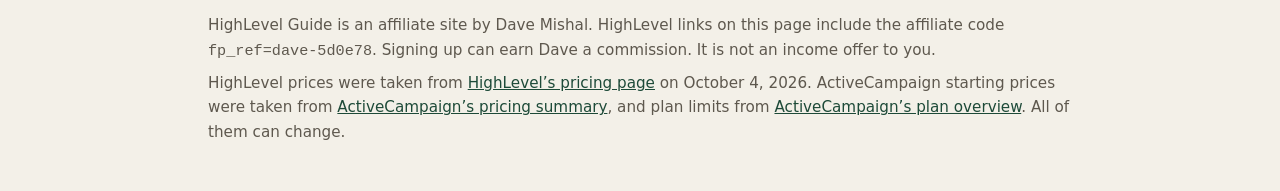
<file: highlevel-vs-activecampaign.html>
<!DOCTYPE html>
<html lang="en">
<head>
  <meta charset="utf-8">
  <meta name="viewport" content="width=device-width, initial-scale=1">
  <title>HighLevel vs ActiveCampaign | HighLevel Guide</title>
  <meta name="description" content="A plain comparison of HighLevel and ActiveCampaign for people choosing between an agency platform and an email automation tool. Affiliate disclosure included.">
  <link rel="stylesheet" href="styles.css">
  <link rel="canonical" href="https://davem0303.github.io/highlevel-guide/highlevel-vs-activecampaign.html">
</head>
<body>
  <header class="wrap">
    <p class="brand"><a href="index.html">HighLevel Guide</a> <span>by Dave Mishal</span></p>
    <nav class="site-nav" aria-label="Guide">
      <a href="index.html">Home</a>
      <a href="highlevel-pricing.html">Pricing</a>
      <a href="highlevel-vs-activecampaign.html" aria-current="page">vs ActiveCampaign</a>
      <a href="highlevel-for-agencies.html">For agencies</a>
      <a href="highlevel-vs-hubspot.html">vs HubSpot</a>
      <a href="highlevel-vs-keap.html">vs Keap</a>
      <a href="highlevel-vs-kartra.html">vs Kartra</a>
    </nav>
    <div class="disclosure" role="note">
      <p><strong>Affiliate disclosure.</strong> This page contains affiliate links to HighLevel. If you sign up through one of those links, Dave Mishal may earn a commission. This page does not guarantee income, leads, savings, or any other result.</p>
    </div>
  </header>

  <main class="wrap">
    <div class="narrow">
      <h1>HighLevel vs ActiveCampaign</h1>
      <p class="lede">One is priced as an agency platform. The other is priced as email automation that grows with your contact count.</p>
      <p class="note"><a href="index.html">Back to the homepage</a></p>
      <p>People compare these two when they want a CRM and email in the same place. They are not substitutes with different logos. HighLevel is sold as the system an agency uses for client accounts, funnels, and follow-up. ActiveCampaign is sold as email marketing and marketing automation for a business, with a price that depends on how many contacts you have.</p>
    </div>

    <section>
      <div class="narrow">
        <h2>What each tool is for</h2>
        <h3>HighLevel</h3>
        <p>HighLevel’s pricing page lists a CRM and pipelines, a website and funnel builder, email and SMS, booking calendars, workflow automation, forms, and online reputation tools in the platform. Email, SMS, phone, and some AI features have usage charges. Plans are organized around sub-accounts: 3 on Agency Starter, and unlimited on Agency Unlimited and Pro. The pricing FAQ says those plans include unlimited contacts and unlimited users.</p>
        <h3>ActiveCampaign</h3>
        <p>ActiveCampaign’s plan overview describes base plans for email marketing and marketing automation: campaigns, automations, forms, and integrations. The Plus plan and above add landing pages. The same help center says deal pipelines are a separate Enhanced CRM add-on (Pipelines or Sales Engagement), and that SMS is an add-on on Plus, Pro, and Enterprise. A base email plan is required before those add-ons.</p>
        <p>The help center also says Starter includes one user seat, with the option to buy one more, and a maximum of 25,000 contacts. It limits Starter automations to 5 actions. Plus stays at one included seat and adds landing pages, basic segmentation, and a broader automation set. Pro includes 3 user seats. Enterprise includes 5. Extra seats can be purchased. The help center says existing customers do not qualify for the Starter plan, and that the 14-day trial is based on the Professional plan.</p>
      </div>
    </section>

    <section>
      <div class="narrow">
        <h2>Prices on the official pages</h2>
        <p>These figures are from the public pages on October 4, 2026. They can change. If a number here disagrees with the live page, use the live page.</p>
        <p>HighLevel’s pricing FAQ names Agency Starter at $97/month, Agency Unlimited at $297/month, and Pro at $497/month. The same pricing page shows annual prices of $970, $2,970, and $4,970 for those plans. That price is for the plan, not per contact. Usage fees sit on top. The full breakdown is on the <a href="highlevel-pricing.html">pricing page</a>.</p>
        <p>ActiveCampaign’s pricing summary lists starting prices, billed annually: Starter from $15/month, Plus from $49/month, Pro from $79/month, and Enterprise from $145/month. The signup links on that summary pass 1,000 contacts. The main pricing page builds a quote from your contact count, so those amounts are starting points, not a flat rate for any list size. This site does not use an ActiveCampaign affiliate link.</p>
      </div>

      <table class="compare">
        <thead>
          <tr>
            <th>Question</th>
            <th>HighLevel</th>
            <th>ActiveCampaign</th>
          </tr>
        </thead>
        <tbody>
          <tr>
            <td data-label="Question">Built for</td>
            <td data-label="HighLevel">An agency running client work: CRM, funnels, and email or SMS, with a sub-account per client.</td>
            <td data-label="ActiveCampaign">Email marketing and automation. Landing pages start on Plus. Pipelines and SMS are add-ons.</td>
          </tr>
          <tr>
            <td data-label="Question">How the bill grows</td>
            <td data-label="HighLevel">By plan. Starter is capped at 3 sub-accounts. Unlimited and Pro are not. Contacts are unlimited on those plans, per the FAQ.</td>
            <td data-label="ActiveCampaign">By contact count, on top of the plan tier. Starter stops at 25,000 contacts.</td>
          </tr>
          <tr>
            <td data-label="Question">Users</td>
            <td data-label="HighLevel">Unlimited users on Starter, Unlimited, and Pro, per the FAQ.</td>
            <td data-label="ActiveCampaign">1 included seat on Starter and Plus, 3 on Pro, 5 on Enterprise. More seats cost extra.</td>
          </tr>
          <tr>
            <td data-label="Question">CRM</td>
            <td data-label="HighLevel">CRM and pipelines are listed as core features on the pricing page.</td>
            <td data-label="ActiveCampaign">CRM integrations are on the email plans. Deal pipelines are a paid Enhanced CRM add-on.</td>
          </tr>
          <tr>
            <td data-label="Question">Client accounts</td>
            <td data-label="HighLevel">Sub-accounts are the product’s unit for clients. See <a href="highlevel-for-agencies.html">HighLevel for agencies</a>.</td>
            <td data-label="ActiveCampaign">The plan overview does not list client sub-accounts or a white-label agency login.</td>
          </tr>
        </tbody>
      </table>
    </section>

    <section class="narrow">
      <h2>Recommendation</h2>
      <p>Try HighLevel if you want an agency platform — CRM, funnels, and email — with a sub-account for each client. The Starter price is a flat $97/month for up to three of those accounts, not a per-contact email plan. Move to Unlimited only when you need more than three sub-accounts.</p>
      <p>Use ActiveCampaign if the job is email automation for one business and you do not need client sub-accounts. Get a quote for your real contact count before you compare it with HighLevel. The $15 starting price is the summary’s annual starting point, not the price of a large list, and pipelines and SMS are extra.</p>
      <p>Neither number is a promise of results. Check both checkout pages before you pay. HighLevel usage fees can start during its 14-day trial.</p>

      <div class="actions" id="try">
        <p class="label"><strong>Affiliate links.</strong> The HighLevel links below are affiliate links. Dave Mishal may earn a commission if you sign up. No income is guaranteed.</p>
        <div class="button-row">
          <a class="button" href="https://www.gohighlevel.com/?fp_ref=dave-5d0e78" rel="sponsored noopener noreferrer">Try HighLevel</a>
        </div>
        <ul class="link-list">
          <li><a href="https://gohighlevel.com/annual?fp_ref=dave-5d0e78" rel="sponsored noopener noreferrer">Annual Starter or Unlimited</a></li>
          <li><a href="https://www.gohighlevel.com/protrial?fp_ref=dave-5d0e78" rel="sponsored noopener noreferrer">SaaS Pro</a></li>
          <li><a href="https://www.gohighlevel.com/pricing?fp_ref=dave-5d0e78" rel="sponsored noopener noreferrer">All HighLevel plans and current prices</a></li>
          <li><a href="https://www.activecampaign.com/pricing" rel="noopener noreferrer">ActiveCampaign pricing</a> (official page, not an affiliate link)</li>
          <li><a href="index.html">Back to the homepage</a></li>
        </ul>
      </div>
    </section>
  </main>

  <footer class="wrap">
    <p>HighLevel Guide is an affiliate site by Dave Mishal. HighLevel links on this page include the affiliate code <code>fp_ref=dave-5d0e78</code>. Signing up can earn Dave a commission. It is not an income offer to you.</p>
    <p>HighLevel prices were taken from <a href="https://www.gohighlevel.com/pricing?fp_ref=dave-5d0e78" rel="sponsored noopener noreferrer">HighLevel’s pricing page</a> on October 4, 2026. ActiveCampaign starting prices were taken from <a href="https://www.activecampaign.com/lp/pricing-summary" rel="noopener noreferrer">ActiveCampaign’s pricing summary</a>, and plan limits from <a href="https://help.activecampaign.com/hc/en-us/articles/14251311251356-Overview-of-ActiveCampaign-plans" rel="noopener noreferrer">ActiveCampaign’s plan overview</a>. All of them can change.</p>
  </footer>
</body>
</html>
</file>
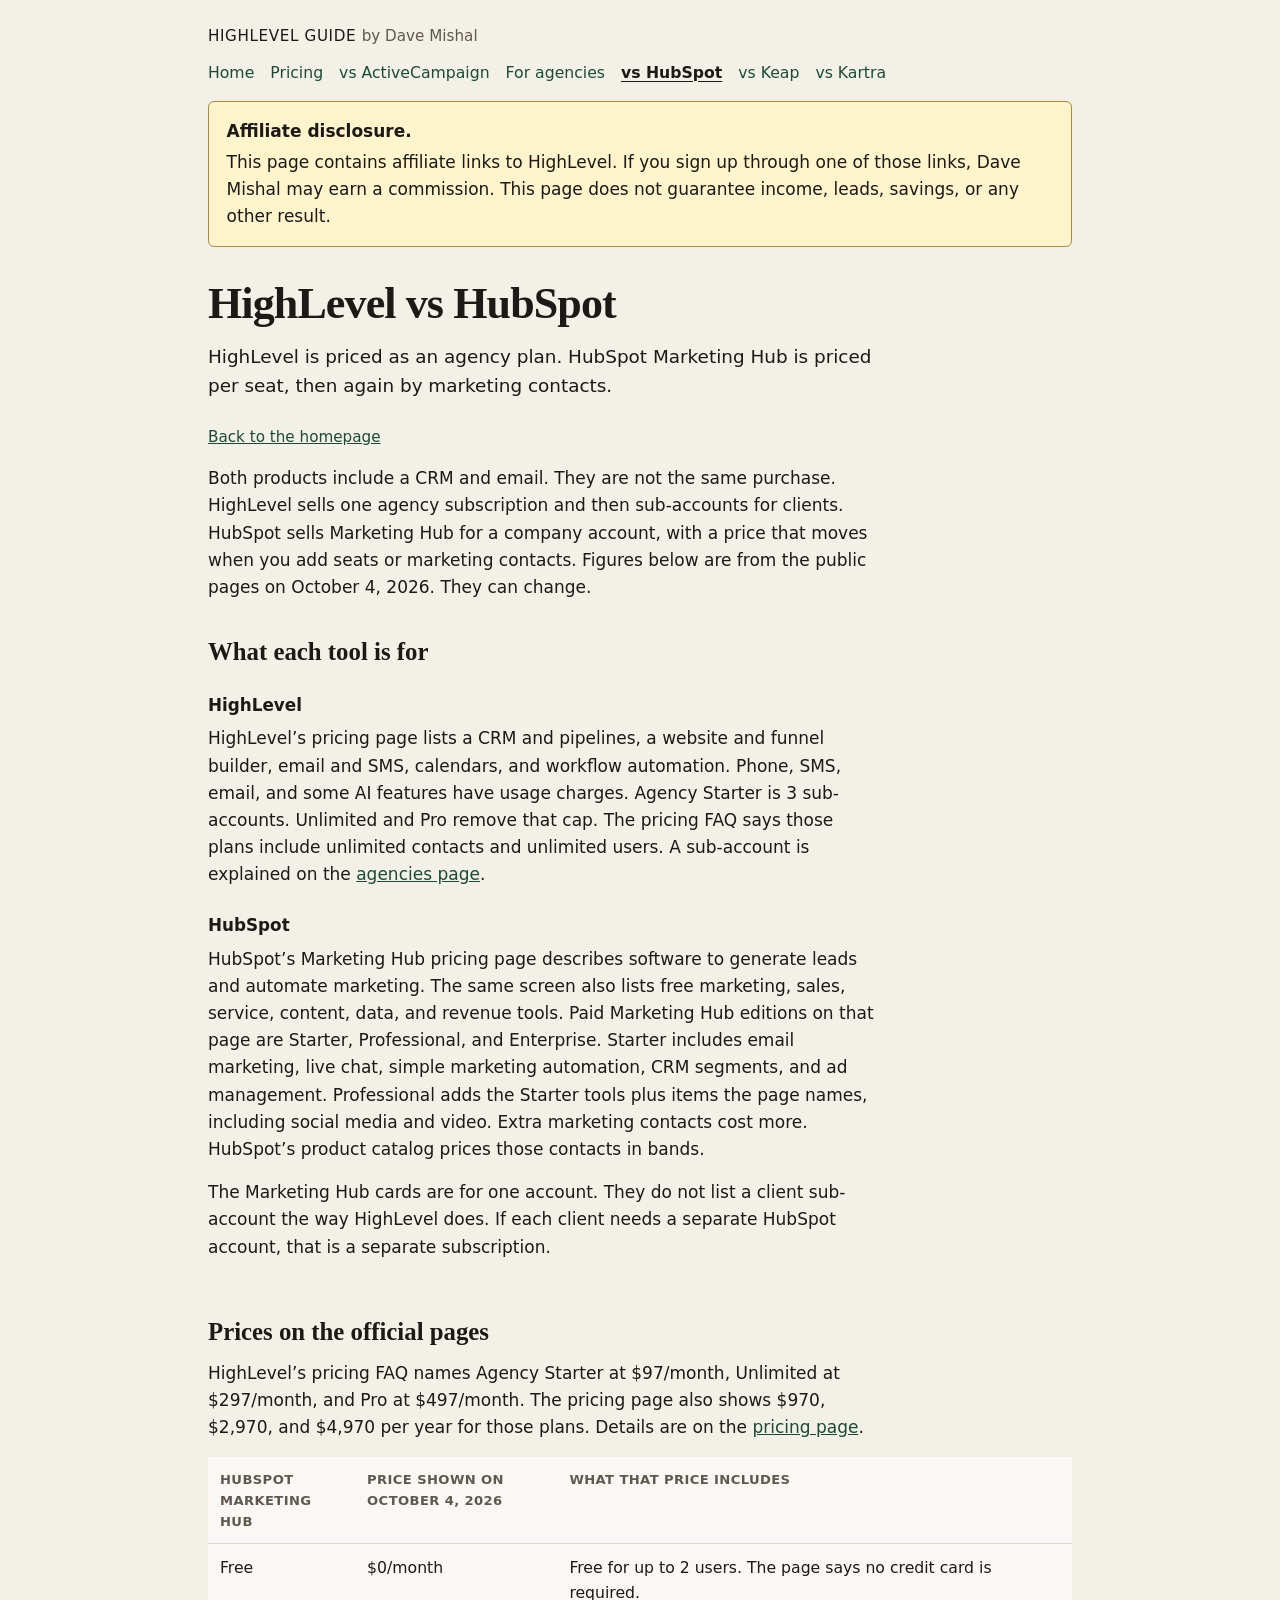
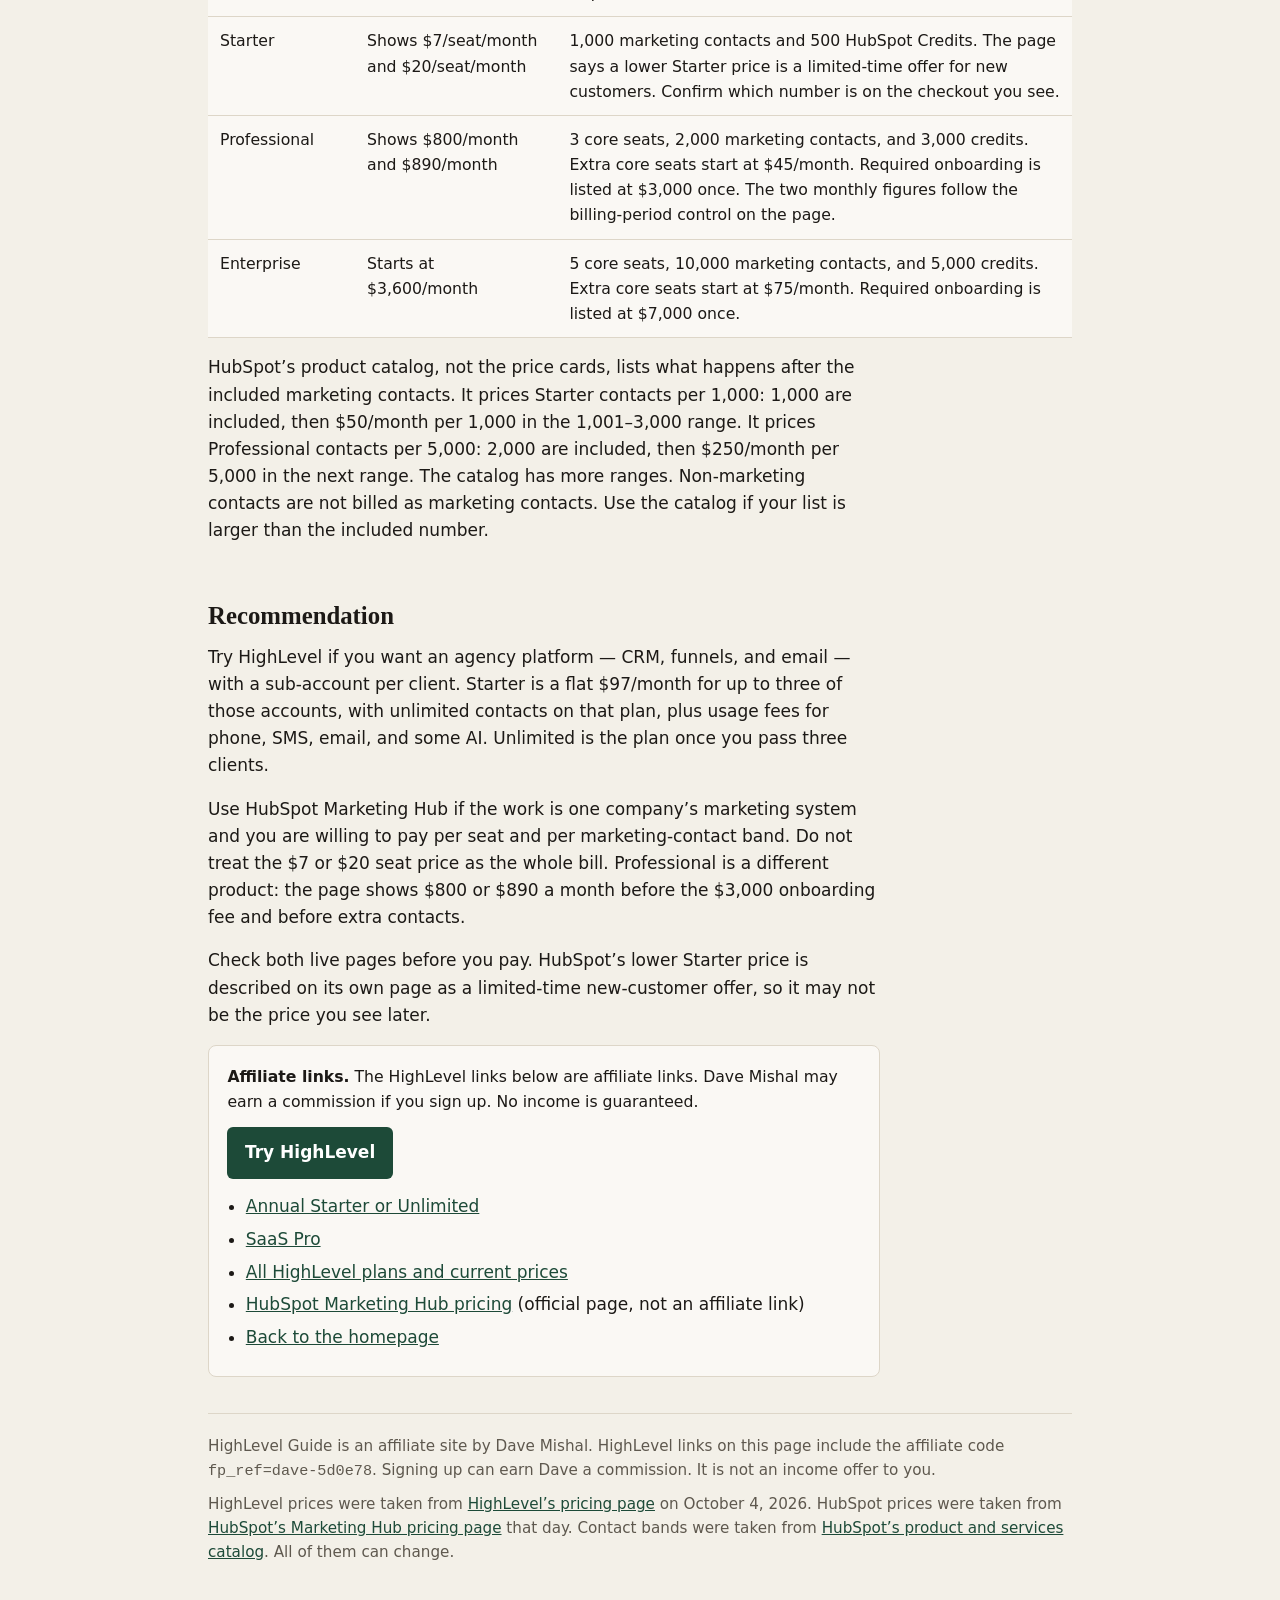
<file: highlevel-vs-hubspot.html>
<!DOCTYPE html>
<html lang="en">
<head>
  <meta charset="utf-8">
  <meta name="viewport" content="width=device-width, initial-scale=1">
  <title>HighLevel vs HubSpot | HighLevel Guide</title>
  <meta name="description" content="A plain comparison of HighLevel and HubSpot Marketing Hub for agency owners. Prices are from official pages and can change. Affiliate disclosure included.">
  <link rel="stylesheet" href="styles.css">
  <link rel="canonical" href="https://davem0303.github.io/highlevel-guide/highlevel-vs-hubspot.html">
</head>
<body>
  <header class="wrap">
    <p class="brand"><a href="index.html">HighLevel Guide</a> <span>by Dave Mishal</span></p>
    <nav class="site-nav" aria-label="Guide">
      <a href="index.html">Home</a>
      <a href="highlevel-pricing.html">Pricing</a>
      <a href="highlevel-vs-activecampaign.html">vs ActiveCampaign</a>
      <a href="highlevel-for-agencies.html">For agencies</a>
      <a href="highlevel-vs-hubspot.html" aria-current="page">vs HubSpot</a>
      <a href="highlevel-vs-keap.html">vs Keap</a>
      <a href="highlevel-vs-kartra.html">vs Kartra</a>
    </nav>
    <div class="disclosure" role="note">
      <p><strong>Affiliate disclosure.</strong> This page contains affiliate links to HighLevel. If you sign up through one of those links, Dave Mishal may earn a commission. This page does not guarantee income, leads, savings, or any other result.</p>
    </div>
  </header>

  <main class="wrap">
    <div class="narrow">
      <h1>HighLevel vs HubSpot</h1>
      <p class="lede">HighLevel is priced as an agency plan. HubSpot Marketing Hub is priced per seat, then again by marketing contacts.</p>
      <p class="note"><a href="index.html">Back to the homepage</a></p>
      <p>Both products include a CRM and email. They are not the same purchase. HighLevel sells one agency subscription and then sub-accounts for clients. HubSpot sells Marketing Hub for a company account, with a price that moves when you add seats or marketing contacts. Figures below are from the public pages on October 4, 2026. They can change.</p>
    </div>

    <section>
      <div class="narrow">
        <h2>What each tool is for</h2>
        <h3>HighLevel</h3>
        <p>HighLevel’s pricing page lists a CRM and pipelines, a website and funnel builder, email and SMS, calendars, and workflow automation. Phone, SMS, email, and some AI features have usage charges. Agency Starter is 3 sub-accounts. Unlimited and Pro remove that cap. The pricing FAQ says those plans include unlimited contacts and unlimited users. A sub-account is explained on the <a href="highlevel-for-agencies.html">agencies page</a>.</p>
        <h3>HubSpot</h3>
        <p>HubSpot’s Marketing Hub pricing page describes software to generate leads and automate marketing. The same screen also lists free marketing, sales, service, content, data, and revenue tools. Paid Marketing Hub editions on that page are Starter, Professional, and Enterprise. Starter includes email marketing, live chat, simple marketing automation, CRM segments, and ad management. Professional adds the Starter tools plus items the page names, including social media and video. Extra marketing contacts cost more. HubSpot’s product catalog prices those contacts in bands.</p>
        <p>The Marketing Hub cards are for one account. They do not list a client sub-account the way HighLevel does. If each client needs a separate HubSpot account, that is a separate subscription.</p>
      </div>
    </section>

    <section>
      <div class="narrow">
        <h2>Prices on the official pages</h2>
        <p>HighLevel’s pricing FAQ names Agency Starter at $97/month, Unlimited at $297/month, and Pro at $497/month. The pricing page also shows $970, $2,970, and $4,970 per year for those plans. Details are on the <a href="highlevel-pricing.html">pricing page</a>.</p>
      </div>
      <table>
        <thead>
          <tr>
            <th>HubSpot Marketing Hub</th>
            <th>Price shown on October 4, 2026</th>
            <th>What that price includes</th>
          </tr>
        </thead>
        <tbody>
          <tr>
            <td data-label="Plan">Free</td>
            <td data-label="Price">$0/month</td>
            <td data-label="Includes">Free for up to 2 users. The page says no credit card is required.</td>
          </tr>
          <tr>
            <td data-label="Plan">Starter</td>
            <td data-label="Price">Shows $7/seat/month and $20/seat/month</td>
            <td data-label="Includes">1,000 marketing contacts and 500 HubSpot Credits. The page says a lower Starter price is a limited-time offer for new customers. Confirm which number is on the checkout you see.</td>
          </tr>
          <tr>
            <td data-label="Plan">Professional</td>
            <td data-label="Price">Shows $800/month and $890/month</td>
            <td data-label="Includes">3 core seats, 2,000 marketing contacts, and 3,000 credits. Extra core seats start at $45/month. Required onboarding is listed at $3,000 once. The two monthly figures follow the billing-period control on the page.</td>
          </tr>
          <tr>
            <td data-label="Plan">Enterprise</td>
            <td data-label="Price">Starts at $3,600/month</td>
            <td data-label="Includes">5 core seats, 10,000 marketing contacts, and 5,000 credits. Extra core seats start at $75/month. Required onboarding is listed at $7,000 once.</td>
          </tr>
        </tbody>
      </table>
      <p class="narrow">HubSpot’s product catalog, not the price cards, lists what happens after the included marketing contacts. It prices Starter contacts per 1,000: 1,000 are included, then $50/month per 1,000 in the 1,001–3,000 range. It prices Professional contacts per 5,000: 2,000 are included, then $250/month per 5,000 in the next range. The catalog has more ranges. Non-marketing contacts are not billed as marketing contacts. Use the catalog if your list is larger than the included number.</p>
    </section>

    <section class="narrow">
      <h2>Recommendation</h2>
      <p>Try HighLevel if you want an agency platform — CRM, funnels, and email — with a sub-account per client. Starter is a flat $97/month for up to three of those accounts, with unlimited contacts on that plan, plus usage fees for phone, SMS, email, and some AI. Unlimited is the plan once you pass three clients.</p>
      <p>Use HubSpot Marketing Hub if the work is one company’s marketing system and you are willing to pay per seat and per marketing-contact band. Do not treat the $7 or $20 seat price as the whole bill. Professional is a different product: the page shows $800 or $890 a month before the $3,000 onboarding fee and before extra contacts.</p>
      <p>Check both live pages before you pay. HubSpot’s lower Starter price is described on its own page as a limited-time new-customer offer, so it may not be the price you see later.</p>

      <div class="actions" id="try">
        <p class="label"><strong>Affiliate links.</strong> The HighLevel links below are affiliate links. Dave Mishal may earn a commission if you sign up. No income is guaranteed.</p>
        <div class="button-row">
          <a class="button" href="https://www.gohighlevel.com/?fp_ref=dave-5d0e78" rel="sponsored noopener noreferrer">Try HighLevel</a>
        </div>
        <ul class="link-list">
          <li><a href="https://gohighlevel.com/annual?fp_ref=dave-5d0e78" rel="sponsored noopener noreferrer">Annual Starter or Unlimited</a></li>
          <li><a href="https://www.gohighlevel.com/protrial?fp_ref=dave-5d0e78" rel="sponsored noopener noreferrer">SaaS Pro</a></li>
          <li><a href="https://www.gohighlevel.com/pricing?fp_ref=dave-5d0e78" rel="sponsored noopener noreferrer">All HighLevel plans and current prices</a></li>
          <li><a href="https://www.hubspot.com/pricing/marketing" rel="noopener noreferrer">HubSpot Marketing Hub pricing</a> (official page, not an affiliate link)</li>
          <li><a href="index.html">Back to the homepage</a></li>
        </ul>
      </div>
    </section>
  </main>

  <footer class="wrap">
    <p>HighLevel Guide is an affiliate site by Dave Mishal. HighLevel links on this page include the affiliate code <code>fp_ref=dave-5d0e78</code>. Signing up can earn Dave a commission. It is not an income offer to you.</p>
    <p>HighLevel prices were taken from <a href="https://www.gohighlevel.com/pricing?fp_ref=dave-5d0e78" rel="sponsored noopener noreferrer">HighLevel’s pricing page</a> on October 4, 2026. HubSpot prices were taken from <a href="https://www.hubspot.com/pricing/marketing" rel="noopener noreferrer">HubSpot’s Marketing Hub pricing page</a> that day. Contact bands were taken from <a href="https://legal.hubspot.com/hubspot-product-and-services-catalog" rel="noopener noreferrer">HubSpot’s product and services catalog</a>. All of them can change.</p>
  </footer>
</body>
</html>
</file>
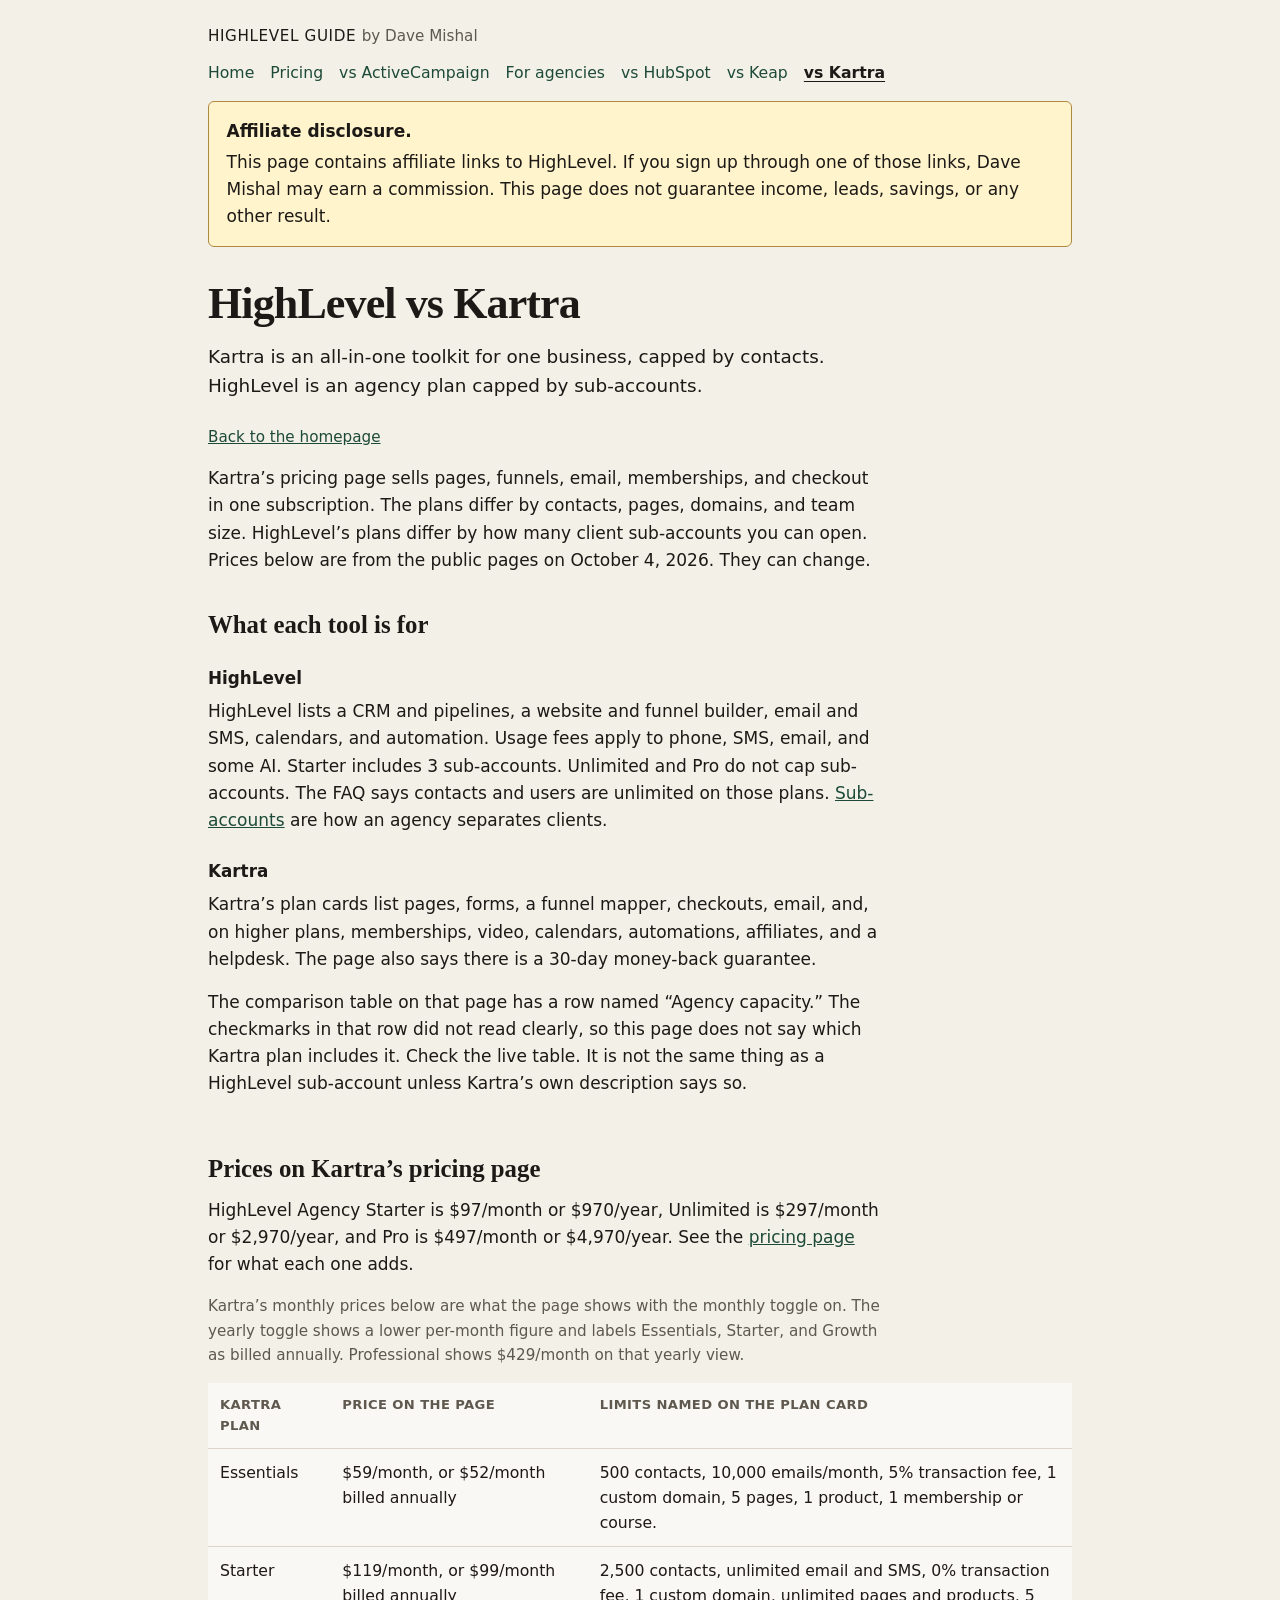
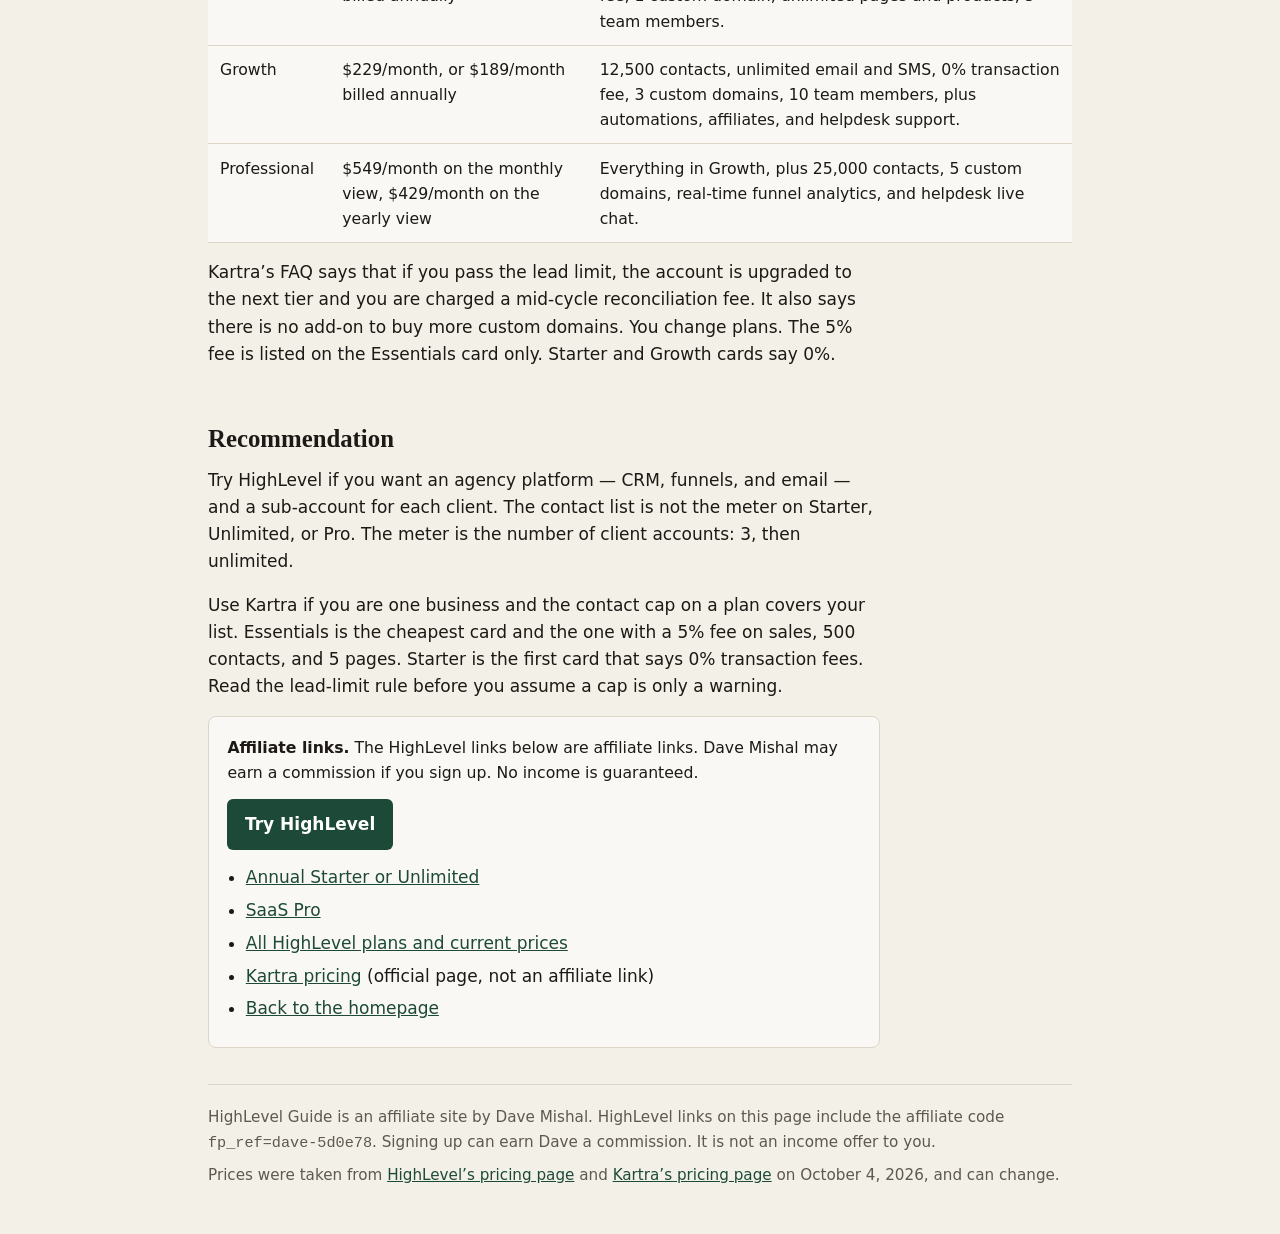
<file: highlevel-vs-kartra.html>
<!DOCTYPE html>
<html lang="en">
<head>
  <meta charset="utf-8">
  <meta name="viewport" content="width=device-width, initial-scale=1">
  <title>HighLevel vs Kartra | HighLevel Guide</title>
  <meta name="description" content="A plain comparison of HighLevel and Kartra. Prices are from the official pricing pages and can change. Affiliate disclosure included.">
  <link rel="stylesheet" href="styles.css">
  <link rel="canonical" href="https://davem0303.github.io/highlevel-guide/highlevel-vs-kartra.html">
</head>
<body>
  <header class="wrap">
    <p class="brand"><a href="index.html">HighLevel Guide</a> <span>by Dave Mishal</span></p>
    <nav class="site-nav" aria-label="Guide">
      <a href="index.html">Home</a>
      <a href="highlevel-pricing.html">Pricing</a>
      <a href="highlevel-vs-activecampaign.html">vs ActiveCampaign</a>
      <a href="highlevel-for-agencies.html">For agencies</a>
      <a href="highlevel-vs-hubspot.html">vs HubSpot</a>
      <a href="highlevel-vs-keap.html">vs Keap</a>
      <a href="highlevel-vs-kartra.html" aria-current="page">vs Kartra</a>
    </nav>
    <div class="disclosure" role="note">
      <p><strong>Affiliate disclosure.</strong> This page contains affiliate links to HighLevel. If you sign up through one of those links, Dave Mishal may earn a commission. This page does not guarantee income, leads, savings, or any other result.</p>
    </div>
  </header>

  <main class="wrap">
    <div class="narrow">
      <h1>HighLevel vs Kartra</h1>
      <p class="lede">Kartra is an all-in-one toolkit for one business, capped by contacts. HighLevel is an agency plan capped by sub-accounts.</p>
      <p class="note"><a href="index.html">Back to the homepage</a></p>
      <p>Kartra’s pricing page sells pages, funnels, email, memberships, and checkout in one subscription. The plans differ by contacts, pages, domains, and team size. HighLevel’s plans differ by how many client sub-accounts you can open. Prices below are from the public pages on October 4, 2026. They can change.</p>
    </div>

    <section>
      <div class="narrow">
        <h2>What each tool is for</h2>
        <h3>HighLevel</h3>
        <p>HighLevel lists a CRM and pipelines, a website and funnel builder, email and SMS, calendars, and automation. Usage fees apply to phone, SMS, email, and some AI. Starter includes 3 sub-accounts. Unlimited and Pro do not cap sub-accounts. The FAQ says contacts and users are unlimited on those plans. <a href="highlevel-for-agencies.html">Sub-accounts</a> are how an agency separates clients.</p>
        <h3>Kartra</h3>
        <p>Kartra’s plan cards list pages, forms, a funnel mapper, checkouts, email, and, on higher plans, memberships, video, calendars, automations, affiliates, and a helpdesk. The page also says there is a 30-day money-back guarantee.</p>
        <p>The comparison table on that page has a row named “Agency capacity.” The checkmarks in that row did not read clearly, so this page does not say which Kartra plan includes it. Check the live table. It is not the same thing as a HighLevel sub-account unless Kartra’s own description says so.</p>
      </div>
    </section>

    <section>
      <div class="narrow">
        <h2>Prices on Kartra’s pricing page</h2>
        <p>HighLevel Agency Starter is $97/month or $970/year, Unlimited is $297/month or $2,970/year, and Pro is $497/month or $4,970/year. See the <a href="highlevel-pricing.html">pricing page</a> for what each one adds.</p>
        <p class="note">Kartra’s monthly prices below are what the page shows with the monthly toggle on. The yearly toggle shows a lower per-month figure and labels Essentials, Starter, and Growth as billed annually. Professional shows $429/month on that yearly view.</p>
      </div>
      <table>
        <thead>
          <tr>
            <th>Kartra plan</th>
            <th>Price on the page</th>
            <th>Limits named on the plan card</th>
          </tr>
        </thead>
        <tbody>
          <tr>
            <td data-label="Plan">Essentials</td>
            <td data-label="Price">$59/month, or $52/month billed annually</td>
            <td data-label="Limits">500 contacts, 10,000 emails/month, 5% transaction fee, 1 custom domain, 5 pages, 1 product, 1 membership or course.</td>
          </tr>
          <tr>
            <td data-label="Plan">Starter</td>
            <td data-label="Price">$119/month, or $99/month billed annually</td>
            <td data-label="Limits">2,500 contacts, unlimited email and SMS, 0% transaction fee, 1 custom domain, unlimited pages and products, 5 team members.</td>
          </tr>
          <tr>
            <td data-label="Plan">Growth</td>
            <td data-label="Price">$229/month, or $189/month billed annually</td>
            <td data-label="Limits">12,500 contacts, unlimited email and SMS, 0% transaction fee, 3 custom domains, 10 team members, plus automations, affiliates, and helpdesk support.</td>
          </tr>
          <tr>
            <td data-label="Plan">Professional</td>
            <td data-label="Price">$549/month on the monthly view, $429/month on the yearly view</td>
            <td data-label="Limits">Everything in Growth, plus 25,000 contacts, 5 custom domains, real-time funnel analytics, and helpdesk live chat.</td>
          </tr>
        </tbody>
      </table>
      <p class="narrow">Kartra’s FAQ says that if you pass the lead limit, the account is upgraded to the next tier and you are charged a mid-cycle reconciliation fee. It also says there is no add-on to buy more custom domains. You change plans. The 5% fee is listed on the Essentials card only. Starter and Growth cards say 0%.</p>
    </section>

    <section class="narrow">
      <h2>Recommendation</h2>
      <p>Try HighLevel if you want an agency platform — CRM, funnels, and email — and a sub-account for each client. The contact list is not the meter on Starter, Unlimited, or Pro. The meter is the number of client accounts: 3, then unlimited.</p>
      <p>Use Kartra if you are one business and the contact cap on a plan covers your list. Essentials is the cheapest card and the one with a 5% fee on sales, 500 contacts, and 5 pages. Starter is the first card that says 0% transaction fees. Read the lead-limit rule before you assume a cap is only a warning.</p>

      <div class="actions" id="try">
        <p class="label"><strong>Affiliate links.</strong> The HighLevel links below are affiliate links. Dave Mishal may earn a commission if you sign up. No income is guaranteed.</p>
        <div class="button-row">
          <a class="button" href="https://www.gohighlevel.com/?fp_ref=dave-5d0e78" rel="sponsored noopener noreferrer">Try HighLevel</a>
        </div>
        <ul class="link-list">
          <li><a href="https://gohighlevel.com/annual?fp_ref=dave-5d0e78" rel="sponsored noopener noreferrer">Annual Starter or Unlimited</a></li>
          <li><a href="https://www.gohighlevel.com/protrial?fp_ref=dave-5d0e78" rel="sponsored noopener noreferrer">SaaS Pro</a></li>
          <li><a href="https://www.gohighlevel.com/pricing?fp_ref=dave-5d0e78" rel="sponsored noopener noreferrer">All HighLevel plans and current prices</a></li>
          <li><a href="https://www.kartra.com/pricing" rel="noopener noreferrer">Kartra pricing</a> (official page, not an affiliate link)</li>
          <li><a href="index.html">Back to the homepage</a></li>
        </ul>
      </div>
    </section>
  </main>

  <footer class="wrap">
    <p>HighLevel Guide is an affiliate site by Dave Mishal. HighLevel links on this page include the affiliate code <code>fp_ref=dave-5d0e78</code>. Signing up can earn Dave a commission. It is not an income offer to you.</p>
    <p>Prices were taken from <a href="https://www.gohighlevel.com/pricing?fp_ref=dave-5d0e78" rel="sponsored noopener noreferrer">HighLevel’s pricing page</a> and <a href="https://www.kartra.com/pricing" rel="noopener noreferrer">Kartra’s pricing page</a> on October 4, 2026, and can change.</p>
  </footer>
</body>
</html>
</file>
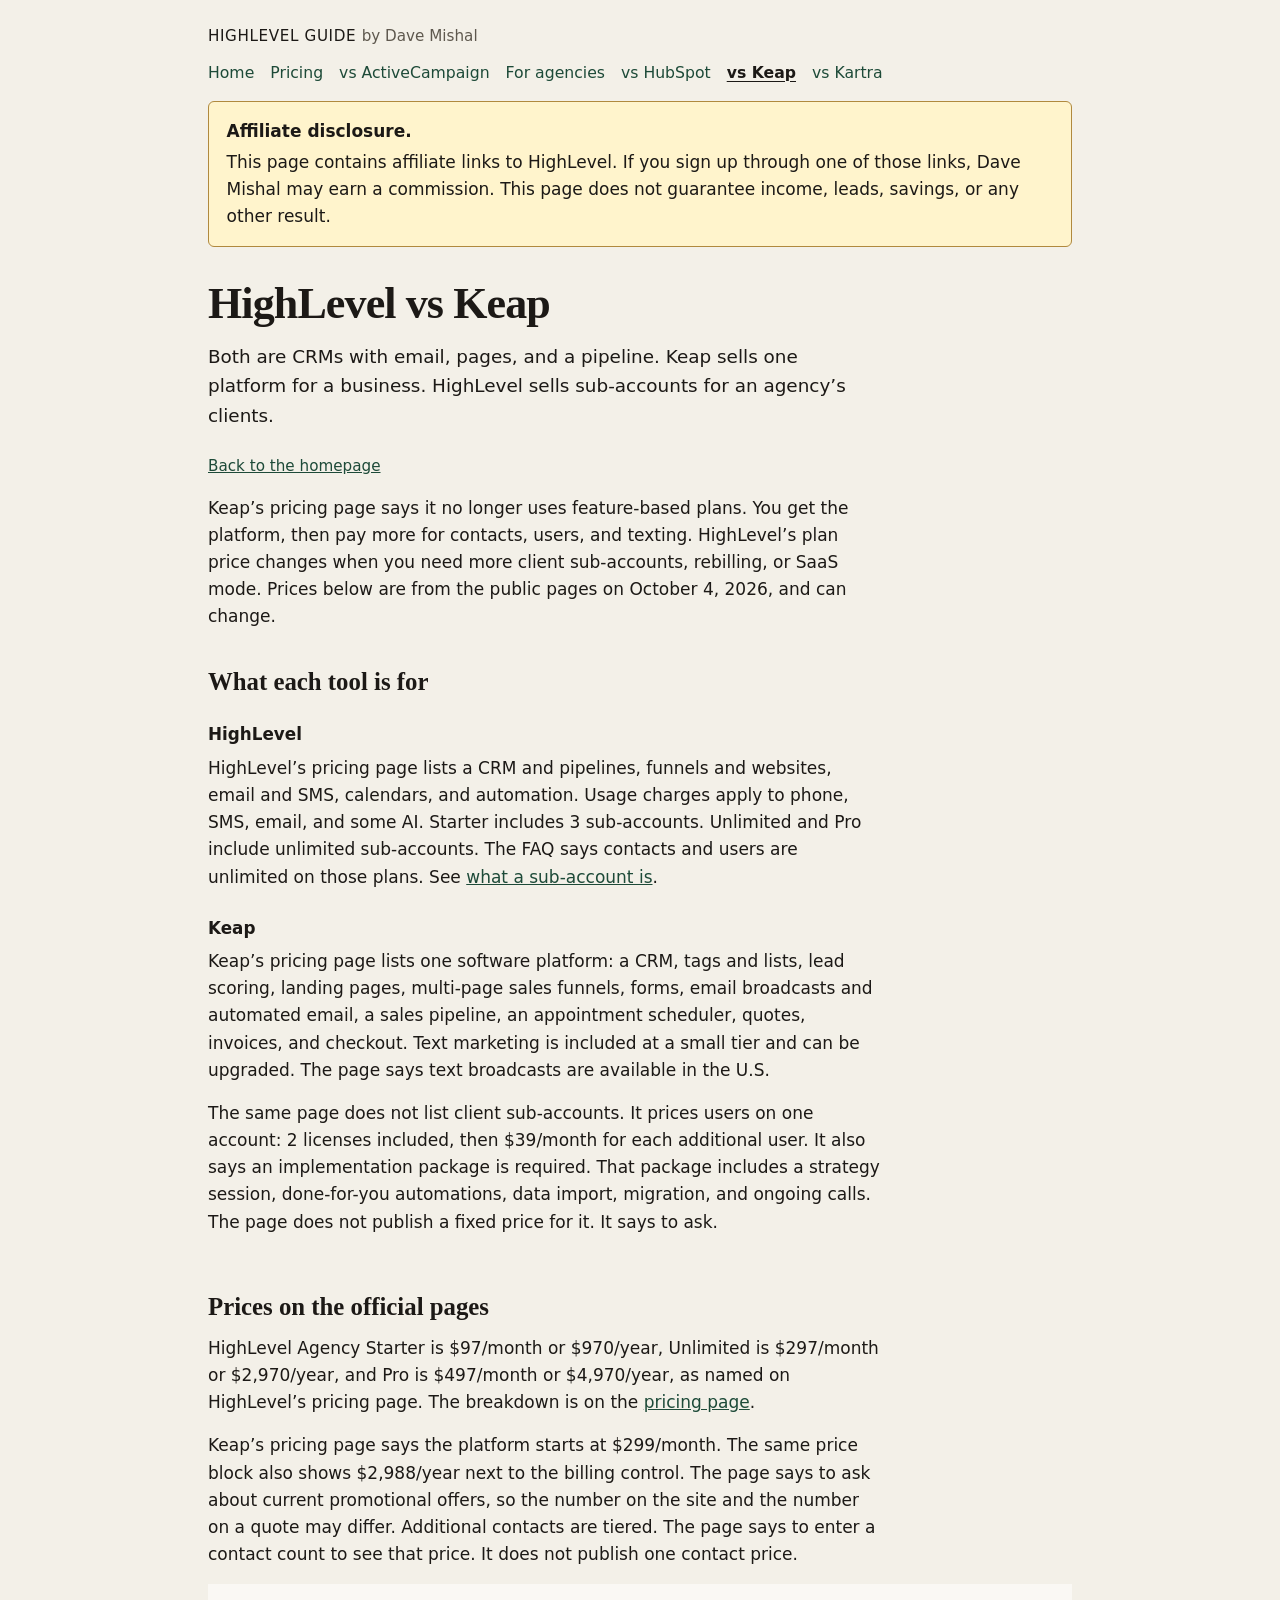
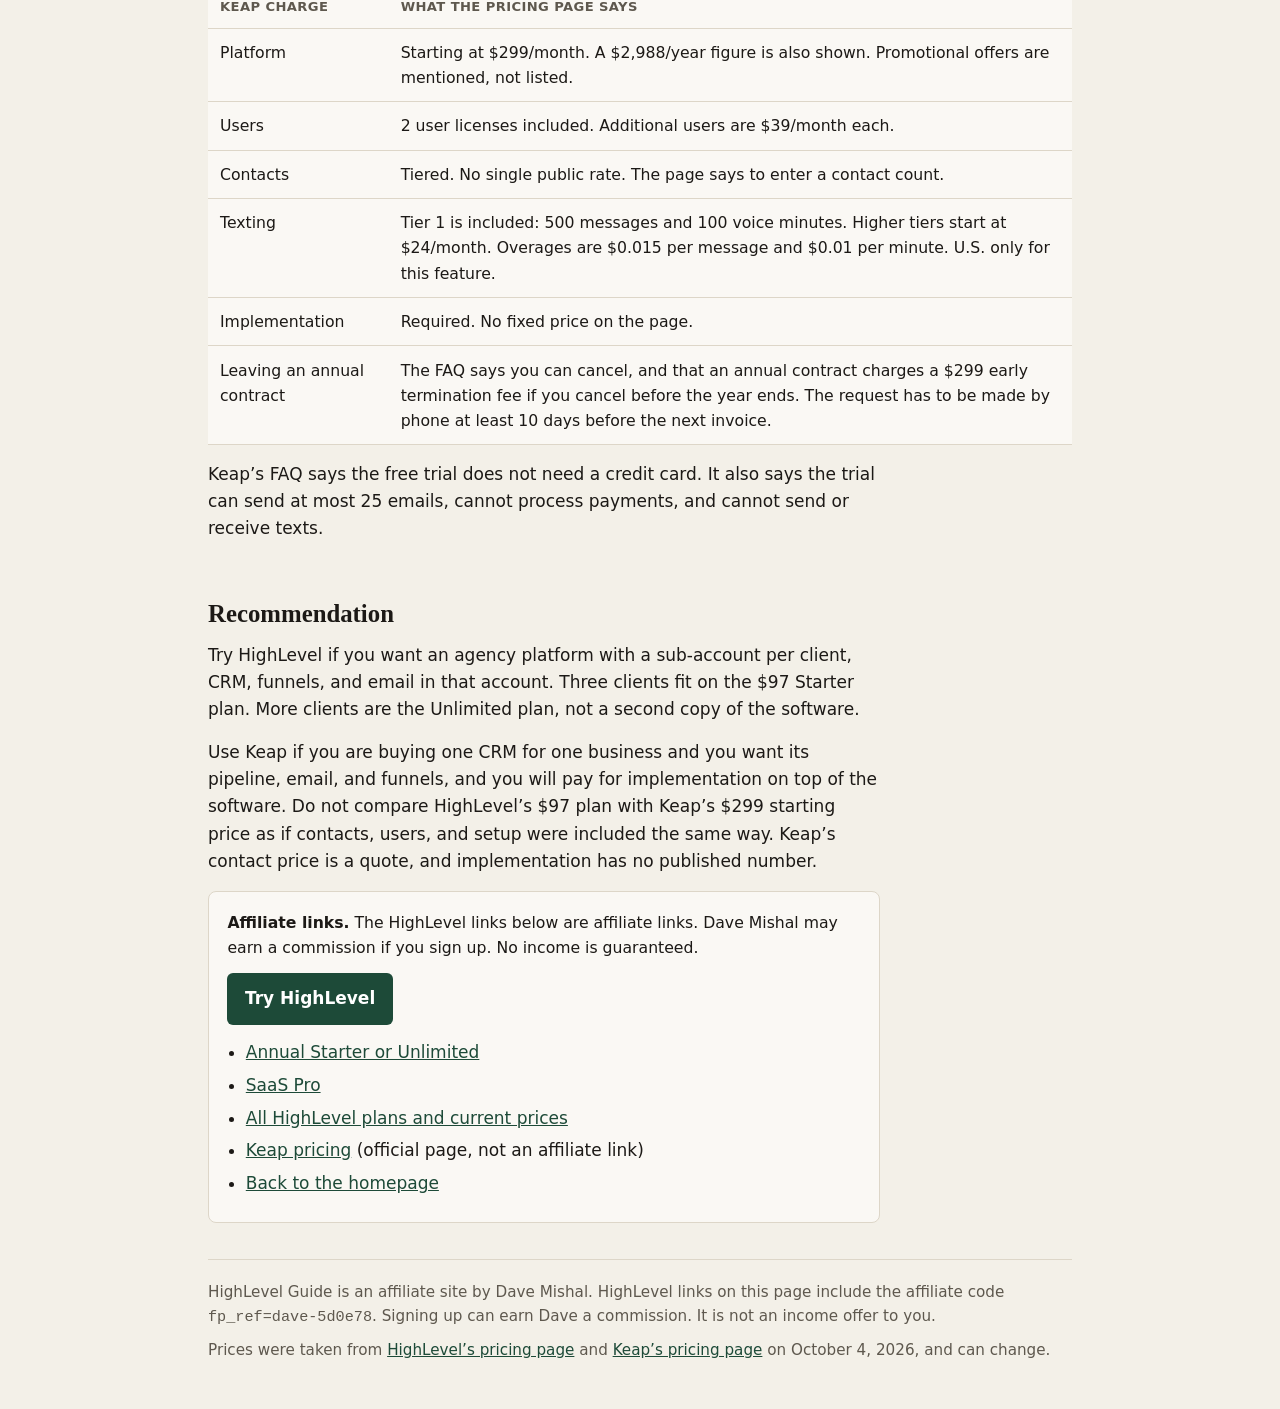
<file: highlevel-vs-keap.html>
<!DOCTYPE html>
<html lang="en">
<head>
  <meta charset="utf-8">
  <meta name="viewport" content="width=device-width, initial-scale=1">
  <title>HighLevel vs Keap | HighLevel Guide</title>
  <meta name="description" content="A plain comparison of HighLevel and Keap for agency owners. Prices are from the official pricing pages and can change. Affiliate disclosure included.">
  <link rel="stylesheet" href="styles.css">
  <link rel="canonical" href="https://davem0303.github.io/highlevel-guide/highlevel-vs-keap.html">
</head>
<body>
  <header class="wrap">
    <p class="brand"><a href="index.html">HighLevel Guide</a> <span>by Dave Mishal</span></p>
    <nav class="site-nav" aria-label="Guide">
      <a href="index.html">Home</a>
      <a href="highlevel-pricing.html">Pricing</a>
      <a href="highlevel-vs-activecampaign.html">vs ActiveCampaign</a>
      <a href="highlevel-for-agencies.html">For agencies</a>
      <a href="highlevel-vs-hubspot.html">vs HubSpot</a>
      <a href="highlevel-vs-keap.html" aria-current="page">vs Keap</a>
      <a href="highlevel-vs-kartra.html">vs Kartra</a>
    </nav>
    <div class="disclosure" role="note">
      <p><strong>Affiliate disclosure.</strong> This page contains affiliate links to HighLevel. If you sign up through one of those links, Dave Mishal may earn a commission. This page does not guarantee income, leads, savings, or any other result.</p>
    </div>
  </header>

  <main class="wrap">
    <div class="narrow">
      <h1>HighLevel vs Keap</h1>
      <p class="lede">Both are CRMs with email, pages, and a pipeline. Keap sells one platform for a business. HighLevel sells sub-accounts for an agency’s clients.</p>
      <p class="note"><a href="index.html">Back to the homepage</a></p>
      <p>Keap’s pricing page says it no longer uses feature-based plans. You get the platform, then pay more for contacts, users, and texting. HighLevel’s plan price changes when you need more client sub-accounts, rebilling, or SaaS mode. Prices below are from the public pages on October 4, 2026, and can change.</p>
    </div>

    <section>
      <div class="narrow">
        <h2>What each tool is for</h2>
        <h3>HighLevel</h3>
        <p>HighLevel’s pricing page lists a CRM and pipelines, funnels and websites, email and SMS, calendars, and automation. Usage charges apply to phone, SMS, email, and some AI. Starter includes 3 sub-accounts. Unlimited and Pro include unlimited sub-accounts. The FAQ says contacts and users are unlimited on those plans. See <a href="highlevel-for-agencies.html">what a sub-account is</a>.</p>
        <h3>Keap</h3>
        <p>Keap’s pricing page lists one software platform: a CRM, tags and lists, lead scoring, landing pages, multi-page sales funnels, forms, email broadcasts and automated email, a sales pipeline, an appointment scheduler, quotes, invoices, and checkout. Text marketing is included at a small tier and can be upgraded. The page says text broadcasts are available in the U.S.</p>
        <p>The same page does not list client sub-accounts. It prices users on one account: 2 licenses included, then $39/month for each additional user. It also says an implementation package is required. That package includes a strategy session, done-for-you automations, data import, migration, and ongoing calls. The page does not publish a fixed price for it. It says to ask.</p>
      </div>
    </section>

    <section>
      <div class="narrow">
        <h2>Prices on the official pages</h2>
        <p>HighLevel Agency Starter is $97/month or $970/year, Unlimited is $297/month or $2,970/year, and Pro is $497/month or $4,970/year, as named on HighLevel’s pricing page. The breakdown is on the <a href="highlevel-pricing.html">pricing page</a>.</p>
        <p>Keap’s pricing page says the platform starts at $299/month. The same price block also shows $2,988/year next to the billing control. The page says to ask about current promotional offers, so the number on the site and the number on a quote may differ. Additional contacts are tiered. The page says to enter a contact count to see that price. It does not publish one contact price.</p>
      </div>
      <table>
        <thead>
          <tr>
            <th>Keap charge</th>
            <th>What the pricing page says</th>
          </tr>
        </thead>
        <tbody>
          <tr>
            <td data-label="Charge">Platform</td>
            <td data-label="Published price">Starting at $299/month. A $2,988/year figure is also shown. Promotional offers are mentioned, not listed.</td>
          </tr>
          <tr>
            <td data-label="Charge">Users</td>
            <td data-label="Published price">2 user licenses included. Additional users are $39/month each.</td>
          </tr>
          <tr>
            <td data-label="Charge">Contacts</td>
            <td data-label="Published price">Tiered. No single public rate. The page says to enter a contact count.</td>
          </tr>
          <tr>
            <td data-label="Charge">Texting</td>
            <td data-label="Published price">Tier 1 is included: 500 messages and 100 voice minutes. Higher tiers start at $24/month. Overages are $0.015 per message and $0.01 per minute. U.S. only for this feature.</td>
          </tr>
          <tr>
            <td data-label="Charge">Implementation</td>
            <td data-label="Published price">Required. No fixed price on the page.</td>
          </tr>
          <tr>
            <td data-label="Charge">Leaving an annual contract</td>
            <td data-label="Published price">The FAQ says you can cancel, and that an annual contract charges a $299 early termination fee if you cancel before the year ends. The request has to be made by phone at least 10 days before the next invoice.</td>
          </tr>
        </tbody>
      </table>
      <p class="narrow">Keap’s FAQ says the free trial does not need a credit card. It also says the trial can send at most 25 emails, cannot process payments, and cannot send or receive texts.</p>
    </section>

    <section class="narrow">
      <h2>Recommendation</h2>
      <p>Try HighLevel if you want an agency platform with a sub-account per client, CRM, funnels, and email in that account. Three clients fit on the $97 Starter plan. More clients are the Unlimited plan, not a second copy of the software.</p>
      <p>Use Keap if you are buying one CRM for one business and you want its pipeline, email, and funnels, and you will pay for implementation on top of the software. Do not compare HighLevel’s $97 plan with Keap’s $299 starting price as if contacts, users, and setup were included the same way. Keap’s contact price is a quote, and implementation has no published number.</p>

      <div class="actions" id="try">
        <p class="label"><strong>Affiliate links.</strong> The HighLevel links below are affiliate links. Dave Mishal may earn a commission if you sign up. No income is guaranteed.</p>
        <div class="button-row">
          <a class="button" href="https://www.gohighlevel.com/?fp_ref=dave-5d0e78" rel="sponsored noopener noreferrer">Try HighLevel</a>
        </div>
        <ul class="link-list">
          <li><a href="https://gohighlevel.com/annual?fp_ref=dave-5d0e78" rel="sponsored noopener noreferrer">Annual Starter or Unlimited</a></li>
          <li><a href="https://www.gohighlevel.com/protrial?fp_ref=dave-5d0e78" rel="sponsored noopener noreferrer">SaaS Pro</a></li>
          <li><a href="https://www.gohighlevel.com/pricing?fp_ref=dave-5d0e78" rel="sponsored noopener noreferrer">All HighLevel plans and current prices</a></li>
          <li><a href="https://keap.com/pricing/" rel="noopener noreferrer">Keap pricing</a> (official page, not an affiliate link)</li>
          <li><a href="index.html">Back to the homepage</a></li>
        </ul>
      </div>
    </section>
  </main>

  <footer class="wrap">
    <p>HighLevel Guide is an affiliate site by Dave Mishal. HighLevel links on this page include the affiliate code <code>fp_ref=dave-5d0e78</code>. Signing up can earn Dave a commission. It is not an income offer to you.</p>
    <p>Prices were taken from <a href="https://www.gohighlevel.com/pricing?fp_ref=dave-5d0e78" rel="sponsored noopener noreferrer">HighLevel’s pricing page</a> and <a href="https://keap.com/pricing/" rel="noopener noreferrer">Keap’s pricing page</a> on October 4, 2026, and can change.</p>
  </footer>
</body>
</html>
</file>
<file: styles.css>
:root {
  --paper: #f3f0e8;
  --sheet: #faf8f4;
  --ink: #1c1916;
  --muted: #5e584e;
  --line: #ddd6c8;
  --green: #1d4a38;
  --green-dark: #143628;
  --notice: #fff4cc;
  --notice-line: #b0893e;
  --max: 42rem;
  --wide: 54rem;
}

* {
  box-sizing: border-box;
}

html {
  scroll-behavior: smooth;
}

body {
  margin: 0;
  background: var(--paper);
  color: var(--ink);
  font-family: "Segoe UI", system-ui, -apple-system, sans-serif;
  font-size: 1.0625rem;
  line-height: 1.6;
}

a {
  color: var(--green);
}

a:hover {
  color: var(--green-dark);
}

a:focus-visible {
  outline: 2px solid var(--green);
  outline-offset: 3px;
}

.wrap {
  width: min(var(--wide), calc(100% - 2rem));
  margin: 0 auto;
}

.narrow {
  width: min(var(--max), 100%);
}

header {
  padding: 1.5rem 0 0.5rem;
}

.brand {
  font-size: 0.95rem;
  letter-spacing: 0.04em;
  text-transform: uppercase;
  margin: 0;
}

.brand a {
  color: inherit;
  text-decoration: none;
}

.brand a:hover {
  color: var(--green);
}

.brand span {
  color: var(--muted);
  font-weight: 400;
  text-transform: none;
  letter-spacing: 0;
}

.site-nav {
  display: flex;
  flex-wrap: wrap;
  gap: 0.35rem 1rem;
  margin: 0.7rem 0 0;
}

.site-nav a {
  text-decoration: none;
  font-size: 0.98rem;
}

.site-nav a[aria-current="page"] {
  color: var(--ink);
  font-weight: 650;
  text-decoration: underline;
  text-underline-offset: 0.22em;
}

.disclosure {
  background: var(--notice);
  border: 1px solid var(--notice-line);
  border-radius: 6px;
  padding: 1rem 1.1rem;
  margin: 1rem 0 1.5rem;
}

.disclosure p {
  margin: 0;
}

.disclosure strong {
  display: block;
  margin-bottom: 0.25rem;
}

h1 {
  font-family: Georgia, "Iowan Old Style", "Palatino Linotype", serif;
  font-size: clamp(2rem, 5vw, 2.75rem);
  font-weight: 600;
  line-height: 1.15;
  letter-spacing: -0.02em;
  margin: 0 0 0.75rem;
}

.lede {
  font-size: 1.15rem;
  margin: 0 0 1.5rem;
}

h2 {
  font-family: Georgia, "Iowan Old Style", "Palatino Linotype", serif;
  font-size: 1.55rem;
  font-weight: 600;
  line-height: 1.25;
  margin: 2.25rem 0 0.75rem;
}

h3 {
  font-size: 1.05rem;
  margin: 1.5rem 0 0.4rem;
}

p {
  margin: 0 0 1rem;
}

.note {
  color: var(--muted);
  font-size: 0.95rem;
}

section {
  padding-bottom: 0.25rem;
}

table {
  width: 100%;
  border-collapse: collapse;
  background: var(--sheet);
  font-size: 0.98rem;
  margin: 0.5rem 0 1rem;
}

th,
td {
  text-align: left;
  vertical-align: top;
  padding: 0.7rem 0.75rem;
  border-bottom: 1px solid var(--line);
}

th {
  font-size: 0.82rem;
  letter-spacing: 0.03em;
  text-transform: uppercase;
  color: var(--muted);
  font-weight: 650;
}

.compare td:first-child {
  font-weight: 650;
  width: 22%;
}

.actions {
  background: var(--sheet);
  border: 1px solid var(--line);
  border-radius: 8px;
  padding: 1.1rem 1.15rem 1.2rem;
  margin: 1rem 0 2rem;
}

.actions .label {
  margin: 0 0 0.85rem;
  font-size: 0.98rem;
}

.button-row {
  display: flex;
  flex-wrap: wrap;
  gap: 0.6rem;
  margin-bottom: 0.9rem;
}

.button {
  display: inline-block;
  background: var(--green);
  color: #fff;
  text-decoration: none;
  padding: 0.75rem 1.1rem;
  border-radius: 6px;
  font-weight: 650;
  min-height: 48px;
}

.button:hover {
  background: var(--green-dark);
  color: #fff;
}

.link-list {
  margin: 0;
  padding-left: 1.15rem;
}

.link-list li {
  margin: 0.35rem 0;
}

footer {
  border-top: 1px solid var(--line);
  padding: 1.25rem 0 2.5rem;
  color: var(--muted);
  font-size: 0.95rem;
}

footer p {
  margin: 0 0 0.5rem;
}

@media (max-width: 700px) {
  .wrap {
    width: min(100% - 1.25rem, var(--wide));
  }

  table,
  thead,
  tbody,
  th,
  td,
  tr {
    display: block;
  }

  thead {
    position: absolute;
    width: 1px;
    height: 1px;
    overflow: hidden;
    clip: rect(0 0 0 0);
  }

  table {
    background: transparent;
  }

  tr {
    background: var(--sheet);
    border: 1px solid var(--line);
    border-radius: 8px;
    margin-bottom: 0.75rem;
    padding: 0.35rem 0.2rem;
  }

  td {
    border-bottom: 0;
    padding: 0.35rem 0.7rem;
  }

  td::before {
    content: attr(data-label);
    display: block;
    font-size: 0.75rem;
    letter-spacing: 0.03em;
    text-transform: uppercase;
    color: var(--muted);
    font-weight: 650;
  }

  .compare td:first-child {
    width: auto;
    font-size: 1.05rem;
    padding-top: 0.65rem;
  }

  .compare td:first-child::before {
    content: none;
  }
}
</file>
